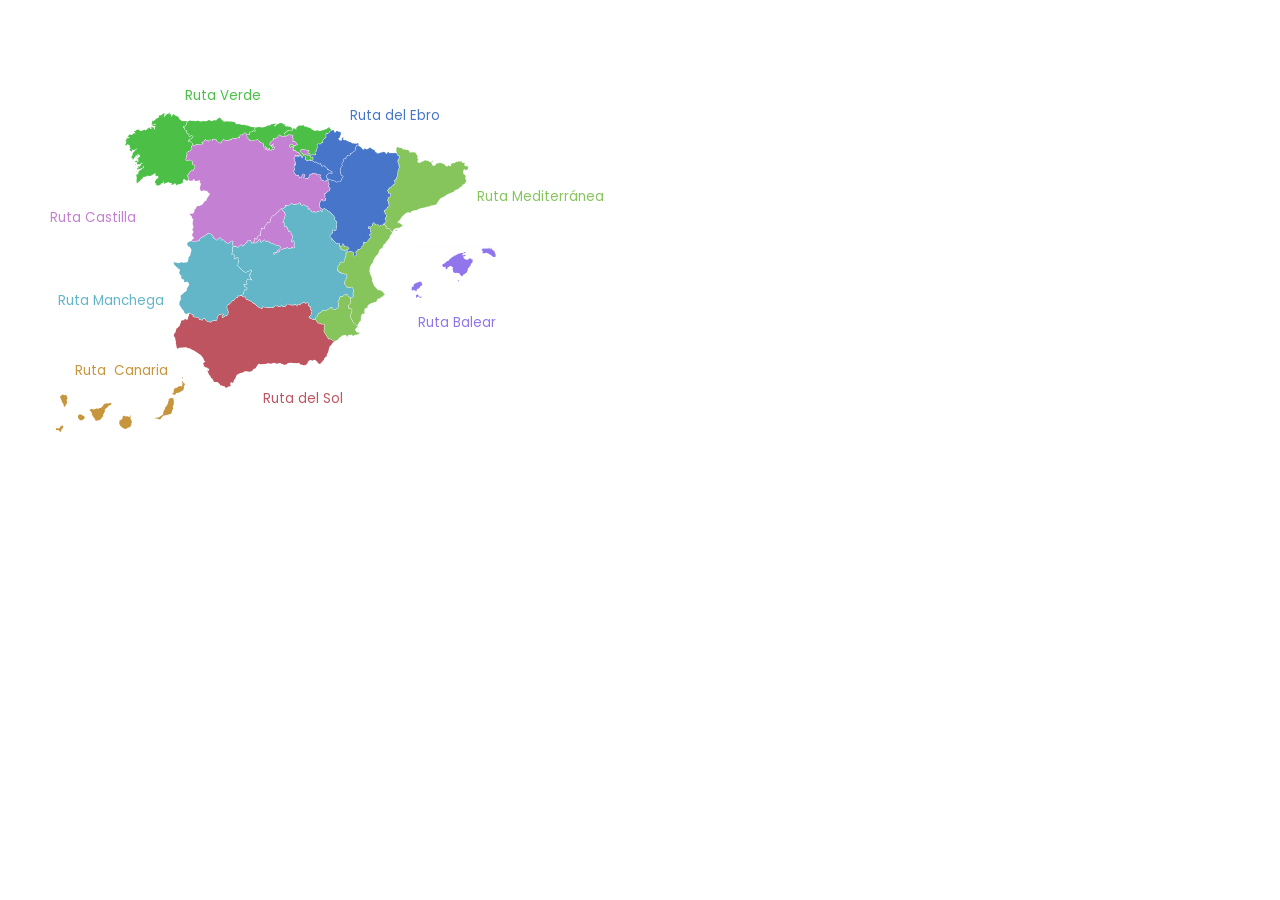
<file: spain-svg-map/index.html>
<head>
    <link rel="stylesheet" href="../global.css" />
    <link rel="preconnect" href="https://fonts.googleapis.com">
    <link rel="preconnect" href="https://fonts.gstatic.com" crossorigin>
    <link href="https://fonts.googleapis.com/css2?family=Poppins&display=swap" rel="stylesheet">
    <style>
        * {
            font-family: 'Poppins', sans-serif !important;
            text-align: center;
        }

        #mapa {
            text-align: center;
        }

        label {
            position: absolute;
        }

        g {
            transition: .3s;
        }
        g:not(text):hover {
            /* width: 100%; max-width: 100%; */
            transform: scale(1.04) translate(-1.8%, -1.6%);
            transition: .3s;
        }
        #g1476:hover {
            transform: scale(1.04) translate(-2.5%, -1.6%);
            transition: .3s;
        }
        #g1509:hover {
            transform: scale(1.04) translate(-1.4%, -2.5%);
            transition: .3s;
        }
        text {
            pointer-events: none;
        }
    </style>

</head>


<body>
    <div id="mapa">
        <!-- <label style="top: 310px; left: 465px">Ruta Balear</label>
        <label style="top: 385px; left: 312px">Ruta del Sol</label>
        <label style="top: 358px; left: 120px">Ruta Canaria</label>
        <label style="top: 206px; left: 110px">Ruta Castilla</label>
        <label style="top: 288px; left: 90px">Ruta Manchega</label>
        <label style="top: 85; left: 240px">Ruta Verde</label>
        <label style="top: 100px; left: 403px">Ruta del Ebro</label>
        <label style="top: 186px; left: 527px">Ruta Mediterránea</label> -->
      



        <?xml version="1.0" encoding="UTF-8" standalone="no"?>
        <!-- Created for MapSVG plugin: http://mapsvg.com -->
        
        <svg
           style="height: 100vh;width: 100vw"
           mapsvg:geoViewBox="-18.161674 43.794381 4.332045 27.636889"
           version="1.1"
           id="svg49"
           sodipodi:docname="spain_bien.svg"
           inkscape:version="1.1.2 (b8e25be833, 2022-02-05)"
           xmlns:inkscape="http://www.inkscape.org/namespaces/inkscape"
           xmlns:sodipodi="http://sodipodi.sourceforge.net/DTD/sodipodi-0.dtd"
           xmlns="http://www.w3.org/2000/svg"
           xmlns:svg="http://www.w3.org/2000/svg"
           xmlns:mapsvg="http://mapsvg.com">
          <defs
             id="defs53">
            <rect
               x="432.42422"
               y="5.9089024"
               width="78.964423"
               height="46.196873"
               id="rect15933" />
          </defs>
          <sodipodi:namedview
             id="namedview51"
             pagecolor="#505050"
             bordercolor="#eeeeee"
             borderopacity="1"
             inkscape:pageshadow="0"
             inkscape:pageopacity="0"
             inkscape:pagecheckerboard="0"
             showgrid="false"
             inkscape:zoom="21.061576"
             inkscape:cx="253.94586"
             inkscape:cy="231.17928"
             inkscape:window-width="1920"
             inkscape:window-height="1027"
             inkscape:window-x="-1928"
             inkscape:window-y="-58"
             inkscape:window-maximized="1"
             inkscape:current-layer="svg49" />
          <g
             id="g1476">
            <rect
               style="fill:#ffffff;fill-opacity:0.989101;stroke:#fefefe;stroke-width:0.841407;stroke-linejoin:bevel;paint-order:stroke fill markers"
               id="rect2484"
               width="84.761002"
               height="50.392559"
               x="411.50351"
               y="247.4064" />
            <path
               d="m 417.61578,294.39055 0.48,0.79 0.43,-0.1 0.16,0.89 1.03,0.86 0.37,0.17 1.06,-0.66 0.44,0.8 -0.32,0.6 -1.33,-0.05 -1.01,-0.86 -1.07,-0.25 -1.72,1.53 -0.13,-2.72 0.44,-0.55 0.25,0.24 0.58,-0.31 0.18,-1.22 z m -0.46,-1.72 0.28,0.77 -0.42,-0.35 z m 3.08,-11.16 0.6,0.83 1.27,0.1 -0.17,0.27 0.32,0.13 -0.5,0.14 -0.09,0.44 0.9,1.23 -0.99,0.43 -0.11,0.9 -1.27,0.21 -0.09,0.96 -0.3,0.1 0.24,0.27 -0.5,-0.06 -0.91,1.18 -0.54,-0.16 -0.01,0.49 -0.46,-0.45 -0.04,0.46 -0.48,-0.02 -0.45,0.94 0.08,1.56 -0.59,-0.37 -0.37,0.41 -0.73,-1.38 -0.66,0.5 -0.05,-0.36 -0.54,0.16 v -0.47 l -0.72,-0.13 -0.65,0.81 -0.65,-0.54 -0.3,-1.09 0.62,-1.29 -0.57,-0.67 0.38,-0.56 0.43,0.29 1.67,-0.22 -0.6,-0.7 0.38,-0.58 -0.13,-0.78 1.31,-0.76 0.47,-0.72 0.46,0.4 0.35,-0.6 0.78,0.06 0.2,-0.5 0.43,0.39 1.27,-1.02 0.29,0.41 0.27,-0.53 z m 38.59,-1.63 0.61,0.21 -0.53,0.38 0.03,0.72 -1,-0.02 -0.12,-1.2 0.4,0.64 -0.06,-0.41 0.56,0.21 z m -16.95,-14.83 -0.75,0.53 0.94,-0.93 z m 23.98,-13.11 -0.27,0.55 -1.29,0.73 -0.64,-0.13 -0.56,0.99 -0.51,-0.43 -0.33,0.37 0.09,0.83 0.58,0.66 2.68,-1.11 -0.4,0.31 0.21,0.72 -0.5,0.72 -1.5,0.21 -0.02,1.07 0.52,0.93 0.76,0.7 2.3,0.98 2.05,-1.08 0.52,-1.04 2.34,1.57 0.72,-0.06 -0.17,0.87 0.71,0.26 -0.63,0.35 -0.02,1.72 -0.39,-0.02 -0.13,0.77 -0.79,-0.08 -0.38,0.53 -0.22,1.12 0.49,0.37 -0.69,0.14 -0.29,0.85 -0.98,0.45 0.22,0.14 -1.44,1.7 -0.35,2.52 -0.34,-0.35 0.17,0.33 -0.84,1.63 h -0.31 l 0.2,0.2 -1.24,0.41 -0.45,0.87 -0.67,-0.12 -2.03,2.14 -0.61,0.12 -1,-1.55 -0.75,-0.21 0.09,-0.78 -0.84,-0.85 -0.78,-0.06 -0.44,0.44 -0.81,-0.48 -1.3,-0.07 -0.18,0.39 -0.6,-0.38 -0.53,0.15 -1.26,-1.55 0.14,-1.23 -0.68,-1.21 0.72,-1.22 -2.14,-1.79 -0.97,0.05 0.25,-0.22 -0.29,-0.04 -0.25,0.65 0.45,-0.15 -0.21,0.3 -0.71,-0.23 -0.43,0.73 -1.39,0.25 0.21,0.44 -0.37,0.22 -0.29,1.67 -0.88,-0.52 -0.39,0.23 0.08,-0.88 -0.62,-0.5 0.64,-0.42 -0.75,-0.67 -0.89,0.49 0.09,-0.5 h -0.46 l -0.49,0.59 0.01,-0.47 -0.69,0.06 0.73,-0.51 -0.48,0.08 -0.7,-0.72 0.27,-1.42 2.88,-1.68 1.82,-1.75 0.74,0.04 0.84,-0.58 0.91,-1.4 1.18,-0.58 0.16,-0.69 0.34,-0.23 0.32,0.3 0.17,-0.7 2.06,-1.02 0.08,-0.55 1.83,-0.19 0.24,-0.48 2.22,-1.02 0.4,-0.59 0.89,0.41 1.63,-1.02 -0.11,0.27 0.62,-0.1 -0.03,0.46 0.89,-0.55 0.72,0.13 1.24,-0.98 0.41,-0.04 -0.18,0.34 z m 26.01,3.89 -3.59,-2.36 -2.06,-0.79 -1.63,0.56 -2.06,0.02 0.27,-2.8 -0.96,0.11 -0.19,-0.77 0.85,-1.1 1.21,-0.23 0.85,-0.06 0.63,0.49 0.33,-0.6 1.22,0.42 1.44,-0.51 0.58,0.48 0.96,-0.59 -0.2,-0.72 0.47,0.11 -0.17,0.93 0.3,0.53 0.81,-0.66 -0.17,1.31 0.37,-0.3 -0.1,-1.13 0.97,0.22 -0.32,0.92 0.57,0.44 0.36,-0.36 0.28,1.38 0.05,-0.7 0.34,0.57 h 1.36 l -0.39,0.14 0.31,0.38 -0.32,0.63 0.4,0.17 -0.12,0.46 0.41,-0.17 0.14,1.37 0.61,0.49 0.06,0.64 0.46,0.14 -0.46,0.22 -0.39,-0.73 -1.05,-0.18 1.06,0.52 0.3,0.57 -0.1,1.17 -0.85,0.82 -1.75,-0.56 z"
               title="Balearic Islands"
               id="ES-IBb"
               style="fill:#9075ed;fill-opacity:1" />
            <text
               xml:space="preserve"
               style="font-style:normal;font-weight:normal;font-size:13.3333px;line-height:1.25;font-family:sans-serif;fill:#9075ed;fill-opacity:1;stroke:none"
               x="417.61133"
               y="326.84485"
               id="text18975-3-1-4"><tspan
                 sodipodi:role="line"
                 id="tspan18973-1-3-9"
                 x="417.61133"
                 y="326.84485"
                 style="font-style:normal;font-variant:normal;font-weight:normal;font-stretch:normal;font-size:13.3333px;font-family:'Nexa Bold';-inkscape-font-specification:'Nexa Bold, ';fill:#9075ed;fill-opacity:1">Ruta Balear</tspan><tspan
                 sodipodi:role="line"
                 x="417.61133"
                 y="344.00922"
                 style="font-style:normal;font-variant:normal;font-weight:normal;font-stretch:normal;font-size:13.3333px;font-family:'Nexa Bold';-inkscape-font-specification:'Nexa Bold, ';fill:#9075ed;fill-opacity:1"
                 id="tspan36494" /></text>
          </g>
          <g
             id="g1509">
            <rect
               style="fill:#ffffff;fill-opacity:0.98910081;stroke:#fefefe;stroke-linejoin:bevel;paint-order:stroke fill markers"
               id="rect1473"
               width="131.42416"
               height="58.115322"
               x="55.076603"
               y="376.04022"
               ry="0" />
            <path
               d="m 62.286174,425.52922 0.61,0.25 0.53,1.12 -0.85,1.06 -0.34,1.18 -0.81,0.38 -0.57,2.44 -0.86,-0.31 -1.11,-1.31 -2.58,-0.33 -0.41,-0.35 0.16,-1.25 0.54,-0.45 1.46,0.52 1.2,-0.28 1.3,-1.17 -0.12,-0.67 z m 68.189996,-10.15 0.5,0.46 -0.17,1.01 v -0.83 l -0.28,0.94 v -0.53 l -0.32,0.23 0.5,1.22 -0.24,1.23 1.26,1.53 0.16,0.56 -0.45,0.74 0.69,1 -0.71,0.26 -0.25,1.09 0.24,0.99 -0.8,0.37 -0.36,1.24 -3.34,1.19 -0.56,0.92 -0.78,0.08 -1.62,-0.69 -0.4,0.23 -3.06,-2.6 -1.26,-2.32 0.27,-3.19 0.99,-0.23 1.79,-1.49 0.64,-2.48 -0.33,-0.48 0.71,-0.13 0.43,0.36 0.8,-0.42 0.99,0.85 2.03,-0.33 1.64,0.88 0.79,-0.35 -0.12,-0.87 z m -50.459996,-1.06 0.38,-0.08 0.45,0.53 1.31,0.02 0.33,0.62 1.75,0.84 0.42,0.74 0.06,1.11 -1.86,1.76 -0.82,0.34 -1.94,-0.06 -1.34,-1.03 -0.04,-0.54 -0.75,-0.68 0.1,-1.66 0.65,-1.39 z m 13.91,-4.94 0.97,-0.02 1.43,-0.79 1.92,0.24 1.43,-0.78 1.089996,-0.02 2.2,-2.07 0.52,-1.21 0.76,-0.61 1.27,-0.28 0.36,-0.69 2.72,0.4 1.77,-0.7 0.7,0.22 0.34,0.67 -0.15,0.85 -2.99,1.39 -0.46,0.97 -2.95,2.32 v 2.24 l -1.75,3.15 -0.04,1.71 -3.269996,3.78 -1.33,-0.13 -1.31,0.78 -1.56,-0.02 -0.27,-1.3 -0.72,-0.29 0.02,-0.91 -1.15,-1.06 -1.58,-2.66 -0.11,-1.77 -1.52,-2.08 -0.76,-0.29 0.2,-0.6 2.3,-0.98 0.66,0.5 z m 78.069996,-11.75 1.55,1.36 0.38,3.71 -0.57,2.73 -0.66,0.72 0.41,2.69 -1.16,2.14 -0.04,1.12 -0.55,1.08 -0.74,0.7 -1.15,0.03 -0.69,0.64 -5.63,1.31 -3.08,3.71 -3.91,-1.02 -0.9,0.36 0.45,-1.38 0.27,0.31 1.1,-0.02 2,-0.53 3.93,-2.88 0.57,-3.52 1.12,-1.29 0.42,-2.17 1.44,-1.43 1.6,-3.26 -0.12,-0.75 0.82,-1.85 -0.22,-1.22 z m 2.27,-0.29 -0.1,0.77 -0.43,0.06 -0.19,-0.47 z m -111.579996,-2.79 1.43,0.75 1.33,-0.4 0.86,0.16 0.74,2.1 0.72,0.92 -1.26,2.04 0.56,1.61 -0.26,1.65 -2.22,3.63 -0.74,-0.63 -0.33,-2.07 -1.24,-1.73 -1.49,-4.01 -0.72,-0.97 0.05,-0.83 1.04,-1.33 z m 120.939996,-11.46 1.14,0.57 0.1,0.75 -0.23,0.93 -0.98,0.82 0.45,1.25 -0.5,0.99 0.03,1.16 -0.57,0.79 -1.39,0.73 -0.29,0.53 -1.34,0.11 -1.25,0.92 -2.52,0.38 -1.4,2.11 -0.38,-0.62 -1.95,0.11 -0.24,-0.97 1.42,-1.31 -0.11,-1.88 0.5,-1.37 1.65,-1.38 1.27,-0.04 1.54,-1.34 0.49,0.23 0.86,-0.62 1.47,0.53 0.62,-0.72 0.77,-2.4 0.7,-0.61 z m -1.14,-1.97 0.95,0.83 -0.87,1.21 -1.07,0.17 z m 0.08,-3.89 0.47,0.41 -0.52,0.56 -0.61,0.01 0.17,-0.84 z"
               title="Canary Islands"
               id="ES-CNn"
               style="fill:#c7953b;fill-opacity:1" />
            <text
               xml:space="preserve"
               style="font-style:normal;font-weight:normal;font-size:13.3333px;line-height:1.25;font-family:sans-serif;fill:#c7953b;fill-opacity:1;stroke:none"
               x="75.394409"
               y="374.88083"
               id="text18975-3-1-4-5-2-6"><tspan
                 sodipodi:role="line"
                 id="tspan18973-1-3-9-0-7-0"
                 x="75.394409"
                 y="374.88083"
                 style="font-style:normal;font-variant:normal;font-weight:normal;font-stretch:normal;font-size:13.3333px;font-family:'Nexa Bold';-inkscape-font-specification:'Nexa Bold, ';fill:#c7953b;fill-opacity:1">Ruta  Canaria</tspan><tspan
                 sodipodi:role="line"
                 x="75.394409"
                 y="392.0452"
                 style="font-style:normal;font-variant:normal;font-weight:normal;font-stretch:normal;font-size:13.3333px;font-family:'Nexa Bold';-inkscape-font-specification:'Nexa Bold, ';fill:#c7953b;fill-opacity:1"
                 id="tspan36494-4-3-2" /></text>
          </g>
          <g
             id="g1484">
            <text
               xml:space="preserve"
               style="font-style:normal;font-weight:normal;font-size:13.3333px;line-height:1.25;font-family:sans-serif;fill:#86c45c;fill-opacity:1;stroke:none"
               x="476.83966"
               y="201.17857"
               id="text18975-3-1"><tspan
                 sodipodi:role="line"
                 id="tspan18973-1-3"
                 x="476.83966"
                 y="201.17857"
                 style="font-style:normal;font-variant:normal;font-weight:normal;font-stretch:normal;font-size:13.3333px;font-family:'Nexa Bold';-inkscape-font-specification:'Nexa Bold, ';fill:#86c45c;fill-opacity:1">Ruta Mediterránea</tspan></text>
            <path
               d="m 432.93578,162.12055 -1.52,-0.24 0.88,-1.3 0.14,1.03 z m 30.49,11.57 0.41,0.75 1.01,0.15 -0.2,0.22 1.17,1.34 -0.41,0.86 0.01,1.42 -0.27,-0.04 0.63,1.24 0.57,0.15 0.08,0.71 -0.42,0.29 -0.22,1.48 -0.71,0.5 -0.14,0.72 -0.7,0.21 -0.53,0.75 -0.81,-0.12 -1.58,2.42 -1.84,0.79 -1.14,1.52 -3.22,1 -0.71,0.54 -0.38,0.93 -6.63,2.85 -4.04,2.67 -2.96,1.25 -2.04,2.68 -0.76,1.86 0.38,-1.6 -0.55,1.21 -0.44,0.05 -0.04,0.28 0.46,-0.14 -0.72,1.27 -0.84,0.67 -2.53,0.8 -2.38,0.12 -1.69,0.9 -1.43,0.02 -1.97,0.63 -0.38,0.47 0.17,-0.36 -6.1,1.33 -3.12,1.69 -2.64,0.18 -1.45,0.92 -0.25,0.08 0.22,-0.37 -0.97,0.36 -1,1.61 -1.22,-0.72 -2.08,0.37 -1.76,0.85 -3.41,3.38 -1.89,2.89 -1.09,0.72 -0.28,0.83 -1.11,0.68 0.83,1.27 1.4,0.05 -1.08,-0.81 0.76,-0.04 1.7,2.1 1.79,0.45 -1.37,1.46 -2.43,1.28 -2.24,2.87 -1.35,0.21 -0.71,-0.85 0.45,0.25 -0.04,-0.57 1.08,0.72 0.33,-0.23 -0.51,-0.34 1.76,-0.27 0.86,-1.55 -1.4,-0.2 -0.84,0.54 -1.68,0.16 0.09,0.41 -0.32,-0.21 -1.48,1.74 -0.67,1.6 v 0 l -2.06,-0.88 0.13,-1.09 -1.12,-0.87 -1.7,-0.21 -1.59,-0.74 -0.41,-0.56 0.55,-1.63 v 0 l -0.2,-0.08 v 0 l -0.08,-0.09 v 0 l -0.27,-0.27 v 0 l -0.63,0.08 v 0 h -0.15 v 0 l -0.31,-1.13 -0.77,0.3 -0.75,-0.35 v 0 l -0.25,-0.58 0.39,0.31 0.05,-0.48 1.42,-0.43 0.15,-0.7 1.19,-1.21 -1.04,-2.23 0.39,-1.08 v 0 l -0.03,-0.2 v 0 l 1.09,-1.82 -0.33,-0.22 v 0 l 0.04,-0.27 v 0 l -0.6,-1.21 0.5,-0.19 -0.89,-0.72 -0.38,0.2 0.01,-0.45 -0.37,0.19 0.33,-0.47 -0.3,-0.96 -0.51,-0.1 v -1.43 l 0.34,-0.4 0.9,0.26 0.17,-0.7 1.12,-0.27 0.72,-2.37 1.14,-0.06 0.06,-0.47 0.39,0.05 0.21,-1.51 -0.59,-0.94 0.11,-0.52 -0.57,-0.43 0.7,-0.9 -1.45,-1.5 0.95,-2.01 -0.34,-1.2 1.5,-0.22 1.36,-1.88 -0.53,-2.15 -0.72,0.33 -1.42,-0.24 0.21,-1.16 -0.87,-1.05 0.04,-0.68 1.58,-2.21 0.3,0.3 0.09,-0.93 1.87,-0.25 0.42,-1.28 0.83,-0.77 0.82,0.03 0.33,-1.15 0.66,0.03 0.02,-0.42 0.72,-0.31 -0.39,-0.52 0.09,-1.14 0.31,-0.07 -1.21,-0.66 0.67,-1.05 0.49,0.2 0.35,-0.99 0.54,-0.18 0.13,0.39 0.33,-0.62 v -1.51 l 0.38,-0.24 0.87,-2.59 -0.24,-1.22 0.57,-0.48 -0.46,-0.32 0.12,-0.6 1.68,-4.89 -0.64,-0.55 0.81,-0.55 -1.28,-0.52 0.62,-0.69 -1.48,-3.7 0.29,-0.32 0.34,0.26 0.69,-0.66 -0.53,-0.28 0.04,-0.53 0.36,-0.45 0.43,0.19 -0.26,-0.38 0.7,-2.45 -1.68,-0.42 -0.27,-1.34 -0.61,-0.82 v 0 l -0.21,-0.14 v 0 l -0.11,-0.25 v 0 h 0.39 l 0.17,-0.64 -0.51,-1.51 -0.57,-0.2 0.67,-0.75 -0.59,-0.28 0.69,-0.81 -0.32,-1.23 1.36,-0.86 1.84,0.92 0.71,-0.13 1.44,0.47 1.91,1.38 0.93,-0.61 0.64,0.71 1.69,0.21 0.9,-0.28 1.35,1.25 0.13,0.97 0.97,0.73 1.67,-0.71 0.62,0.47 2.8,-0.16 -0.15,0.59 0.99,0.51 0.02,0.75 0.69,0.52 0.16,1.09 0.66,0.81 -0.44,0.77 0.47,0.57 -0.81,1.1 0.98,-0.13 0.49,1.08 -1.32,1 0.59,0.31 0.2,1.39 2.78,0.19 0.32,-0.9 0.48,0.3 0.52,-0.67 1.6,0.01 0.38,-1.36 0.89,0.5 0.58,-0.42 1.06,0.54 1.06,-0.15 0.97,0.33 1.14,1.21 1.46,-0.14 0.12,0.84 0.49,0.29 0.19,1.47 1.44,1.25 1.88,-0.52 0.21,-0.56 0.64,-0.24 0.23,-0.95 0.83,-0.5 1.25,0.29 1.51,-0.82 1,0.57 0.63,-0.13 0.97,0.77 2.19,0.43 0.04,0.65 1.29,1.3 1.61,0.25 0.35,-0.74 0.62,-0.17 2.59,0.65 0.07,-0.68 -0.6,-1.05 0.49,0.02 0.07,-0.61 1.19,-0.61 1.06,-0.19 0.62,0.5 1.33,-1 0.34,-0.72 0.54,0.17 0.34,-0.48 1.24,0.4 0.8,-0.95 0.54,0.61 1.98,-0.29 1.26,1.76 0.93,-0.44 1.48,0.1 -0.44,0.25 0.27,0.41 -0.48,0.88 0.37,0.12 -0.31,0.33 0.21,0.73 0.65,0.32 0.2,0.59 0.92,-0.57 0.63,0.77 0.45,-0.37 0.53,0.54 0.98,0.21 -0.96,0.58 0.34,0.69 -0.61,-0.07 0.29,0.76 -0.24,0.45 -0.69,0.01 0.26,0.56 -0.96,-0.49 -0.26,0.71 -1.04,-0.52 -0.29,-0.69 -0.89,0.61 -0.62,1.56 z"
               title="Catalonia"
               id="ES-CT"
               style="fill:#86c45c;fill-opacity:1;stroke:#fefefe;stroke-width:1;stroke-linecap:butt;stroke-linejoin:bevel;stroke-miterlimit:4;stroke-dasharray:none;stroke-opacity:1;paint-order:stroke fill markers" />
            <path
               d="m 358.41578,329.02055 -0.2,1.18 0.57,2.05 -0.7,-1.93 z m -0.23,-1.07 -0.06,0.6 0.52,0.46 -0.54,-0.41 -0.21,-0.6 z m -43.44,-8.56 0.27,-1.41 1.71,-1.42 1.48,-3.29 2.68,-1.17 0.95,-1.34 v 0 l 0.36,-0.66 v 0 l 0.5,-0.37 1.77,0.85 1.99,-0.56 3.4,-2.02 -0.3,-0.46 0.67,0.14 0.03,-0.46 0.69,-0.06 0.72,0.6 0.45,-0.38 0.51,0.5 -0.26,0.53 v 0 l 0.01,0.14 v 0 l 0.62,1 2.16,0.02 3.02,-2.26 -0.05,-3.72 -0.47,-1.81 0.27,-0.94 0.95,-0.67 0.11,-2.33 1.71,-1.69 0.51,-0.18 0.65,0.92 2.54,-2.08 v 0 l 0.33,-0.16 v 0 l 1.37,-0.43 1.82,0.56 0.1,0.95 2.44,1.91 v 0 l 0.69,2.85 -0.65,1.75 0.32,0.92 -2.15,2.03 0.4,0.21 -0.19,2.93 2.9,0.33 0.6,1.52 -0.6,2.85 -1.34,2.2 0.17,1.55 3.19,6.07 1.97,2.09 1.3,0.66 0.57,-0.08 v 0 l 0.38,1.95 -0.98,-0.97 -0.53,1.41 -1.11,0.96 -0.44,0.98 1.66,2.2 1.7,0.91 0.59,-0.79 0.42,0.7 0.4,-0.04 -0.9,1.09 -1.66,0.4 -1.02,0.69 -0.68,-0.34 -0.87,0.23 -1.15,0.84 -1.17,-0.23 -0.12,-0.27 0.57,-0.08 -0.8,-0.19 -0.26,-0.42 0.26,-0.32 -0.52,-0.11 0.14,0.68 -0.55,-0.14 -0.41,0.44 -1.37,-0.38 -0.99,0.54 -0.46,0.57 0.44,0.61 -1.51,-0.24 -0.15,-0.63 -0.88,-0.65 -1.14,-0.09 -0.31,0.65 -1.91,-0.17 -2.02,1.9 -1.6,0.7 -0.74,2.19 -0.89,-0.29 -1.16,0.92 -0.92,0.15 -0.87,0.88 v 0 l -2.96,-2.32 -2.05,-0.37 0.04,0.62 -0.98,-0.72 -4.08,-6.6 v 0 l -0.18,-0.19 v 0 l -0.3,-1.64 0.47,-0.92 -0.37,-1.65 0.37,-2.29 0.57,-0.79 -0.2,-0.26 v 0 l -0.17,0.01 v 0 l -0.49,-0.21 -0.44,0.39 -1.11,-0.51 -0.6,0.35 -1.07,-0.94 -1.31,0.41 -2.19,-1.7 -1.25,-2.23 z"
               title="Murcia"
               id="ES-MC"
               style="fill:#86c45c;fill-opacity:1;stroke:#fefefe;stroke-width:1;stroke-linecap:butt;stroke-linejoin:bevel;stroke-miterlimit:4;stroke-dasharray:none;stroke-opacity:1;paint-order:stroke fill markers" />
            <path
               d="m 338.94578,245.47055 1.28,0.18 v 0 l 0.31,0.18 v 0 l 0.48,-0.2 0.62,0.3 v 0 l 0.49,-0.43 v 0 l 0.45,-0.2 -0.01,-1.78 0.54,-0.46 0.03,0.32 v 0 l 0.17,0.43 v 0 l 0.43,1.05 0.81,0.5 0.01,1.02 2.64,0.13 1.92,1.54 0.17,0.69 -0.33,0.47 -2.22,0.91 v 0 l -2.25,0.57 -0.72,-0.23 v 0 l -0.05,-0.1 v 0 l -2.66,-0.34 -1.22,-2.72 0.28,-0.27 -1.19,-0.86 z m 8.42,6.1 0.48,0.33 0.21,-0.37 0.65,0.15 0.55,-0.39 2.27,-0.07 1.51,0.85 0.32,-0.28 0.44,0.89 -0.24,0.76 0.34,0.98 -0.3,0.63 1.15,0.87 2.03,-1.2 -1.13,-1.51 0.06,-1.88 1.46,-0.59 0.73,-1.85 1.96,0.07 1.37,-1.06 0.44,0.13 -0.36,-1.16 0.5,-0.82 0.83,-0.39 0.96,-4.06 1.38,0.84 1.81,-0.55 1.18,-0.71 -0.47,-1.08 0.3,-0.41 0.63,0.03 0.74,-1.24 1.58,-0.91 -0.15,-0.79 -1.63,-1.96 0.35,-0.54 1.68,-0.67 -0.12,-0.81 -0.65,-0.56 0.19,-3.41 -0.83,0.25 -1.24,-0.38 -0.26,-1.87 1.33,-0.5 0.61,0.69 1.93,-1.09 0.16,-1.77 0.93,-1.54 1.41,-0.05 0.03,0.62 0.97,0.86 1.23,0.58 1.09,-0.09 v 0 l 0.54,-0.03 v 0 l 0.54,0.18 v 0 l 0.01,0.11 v 0 l 0.32,1 v 0 l 0.32,0.12 v 0 l 1.84,-1.27 1.06,0.28 0.62,-0.52 v 0 l 0.75,0.35 0.77,-0.3 0.31,1.13 v 0 h 0.15 v 0 l 0.63,-0.08 v 0 l 0.27,0.27 v 0 l 0.08,0.09 v 0 l 0.2,0.08 v 0 l -0.55,1.63 0.41,0.56 1.59,0.74 1.7,0.21 1.12,0.87 -0.13,1.09 2.06,0.88 v 0 l -1.01,2.29 -0.05,-0.27 -1.54,2.36 -0.25,1.52 -2.25,2.9 -1.06,0.81 -0.57,1.58 -1.97,1.26 -1.32,3.3 -2.65,1.74 -1.49,4.14 -1.61,1.95 -0.49,0.04 -2.66,4.4 -0.82,2.81 -1.4,1.57 -1.56,3.42 0.05,2.14 -0.38,-0.29 0.34,0.58 -0.45,0.21 0.84,3.67 2.43,5.08 -0.62,0.43 0.06,1.09 2.1,5.19 3.77,4.14 3.96,0.88 -0.43,0.14 0.19,0.3 0.14,-0.29 v 0.39 l 2.08,1.05 -0.4,0.39 0.22,0.68 0.52,0.48 0.38,-0.15 0.27,0.97 -1.4,0.55 -0.89,1.38 -0.56,-0.21 -0.85,0.48 -0.67,0.94 0.25,0.5 -0.93,-0.36 -0.53,0.56 -0.88,-0.17 -0.72,0.43 -0.94,1.38 0.35,0.56 -1.27,1.33 -1.47,-0.39 -0.59,0.68 -3.1,0.98 -2.41,1.58 -0.78,1.34 0.01,1.79 -1.16,-0.34 -1.19,1.24 0.26,-0.58 -0.61,0.29 -0.42,1.8 0.29,2.69 -0.4,0.48 -1.91,0.04 -0.59,0.6 -0.75,2.46 -0.12,3.4 -0.55,0.89 -0.89,0.3 -0.59,1.91 -0.84,0.47 -0.31,1.72 v 0 l -0.57,0.08 -1.3,-0.66 -1.97,-2.09 -3.19,-6.07 -0.17,-1.55 1.34,-2.2 0.6,-2.85 -0.6,-1.52 -2.9,-0.33 0.19,-2.93 -0.4,-0.21 2.15,-2.03 -0.32,-0.92 0.65,-1.75 -0.69,-2.85 v 0 l 1.74,-0.03 1.29,-1.37 -1.25,-2.65 0.9,-0.42 0.14,-1.36 -0.35,-1.11 0.32,-1.3 -0.66,-0.59 -0.3,-1.19 -1.12,-0.2 -0.88,0.54 -3.01,0.19 -2.23,-3.34 -1.01,-0.75 0.21,-2.11 2,-3.62 0.52,-3.35 -1.24,-0.68 -0.32,0.33 -0.91,-0.35 v 0 l -0.16,-0.08 v 0 l -0.57,-0.07 v 0 h -0.16 v 0 l -0.94,-0.35 v 0 l -0.18,-0.05 v 0 l -0.23,0.29 -0.84,-0.77 -0.47,0.04 v -0.44 l -0.67,-0.05 0.29,-0.31 -0.69,-0.16 -0.05,0.65 -0.06,-0.33 v 0 l -0.06,-0.16 v 0 l -0.67,0.49 v 0 l 0.12,-0.06 v 0 l 0.05,-0.48 -0.5,-0.18 0.39,-0.01 -0.19,-0.61 v 0 l -0.07,0.06 v 0 l -0.38,0.21 0.26,-0.32 h -0.61 l 0.18,-0.65 h -0.6 v 0 l 0.2,-0.24 v 0 l -0.63,-0.09 -0.23,-0.81 0.41,-0.15 0.27,-0.7 -0.24,-0.63 0.35,-0.16 -0.1,-1.64 -0.48,-0.09 1.57,-0.95 1.59,-3.14 0.93,-0.79 0.78,0.29 v 0 l 0.73,0.35 v 0 l 0.96,-0.29 0.44,-0.68 -0.35,-1.4 1.6,-2.42 0.46,-3.35 v 0 l 0.09,-0.43 v 0 l -0.39,-0.7 0.18,-0.58 z"
               title="Valencia"
               id="ES-VC"
               style="fill:#86c45c;fill-opacity:1;stroke:#fefefe;stroke-width:1;stroke-linecap:butt;stroke-linejoin:bevel;stroke-miterlimit:4;stroke-dasharray:none;stroke-opacity:1;paint-order:stroke fill markers" />
          </g>
          <g
             id="g1466">
            <text
               xml:space="preserve"
               style="font-style:normal;font-weight:normal;font-size:13.3333px;line-height:1.25;font-family:sans-serif;fill:#be5460;fill-opacity:1;stroke:none"
               x="262.95023"
               y="403.15561"
               id="text18975-3-1-4-5"><tspan
                 sodipodi:role="line"
                 id="tspan18973-1-3-9-0"
                 x="262.95023"
                 y="403.15561"
                 style="font-style:normal;font-variant:normal;font-weight:normal;font-stretch:normal;font-size:13.3333px;font-family:'Nexa Bold';-inkscape-font-specification:'Nexa Bold, ';fill:#be5460;fill-opacity:1">Ruta del Sol</tspan><tspan
                 sodipodi:role="line"
                 x="262.95023"
                 y="420.31998"
                 style="font-style:normal;font-variant:normal;font-weight:normal;font-stretch:normal;font-size:13.3333px;font-family:'Nexa Bold';-inkscape-font-specification:'Nexa Bold, ';fill:#be5460;fill-opacity:1"
                 id="tspan36494-4" /></text>
            <path
               d="m 322.36578,361.32055 -0.01,0.64 -1.23,0.51 -0.44,1.01 -1.72,0.46 -2.19,-2.7 -1.48,-1.17 -1.33,-0.24 -1.63,1.04 -1.35,-0.9 0.35,0.36 -0.44,-0.32 -2.25,0.65 -1.68,3.23 -0.68,0.73 -1.44,0.57 -1.91,0.06 -1.17,-0.81 -0.95,0.35 -2.01,-1.94 -1.45,0.48 -7.49,-0.55 -2.3,0.53 -0.72,0.81 -1.5,0.69 -1.64,-0.11 -1.26,-0.95 0.11,0.23 -0.9,0.12 -1.26,-0.99 -1.5,-0.09 -0.55,0.58 -1.03,-0.11 -0.38,0.46 -0.55,-0.62 -0.48,0.27 -1.83,-0.84 -3.32,0.95 -3.05,-0.75 -0.99,0.82 -2.11,0.31 -3.96,0.11 -1.82,-0.38 -0.58,0.53 0.04,-0.39 -2.68,4.01 -0.6,0.61 -1.92,0.69 -0.9,1.82 -2.84,0.77 -2.97,-0.73 -1.61,0.02 -2.56,1.58 -2.04,0.29 -2.02,1.19 -0.61,-0.03 -1.15,1.33 -0.77,2.24 -1.85,2.64 -0.62,2.51 -0.7,-0.04 -0.58,-0.73 -1.08,0.11 -0.6,1.16 0.46,2.38 -0.92,0.69 -0.59,-0.13 -3.3,1.59 -0.99,-1.41 -1.16,-0.62 -0.99,0.21 -1.52,-0.93 -0.52,0.33 -1.72,-2.25 -1.54,-1.3 -3.24,0.08 -1.86,-3.46 -1.04,-0.39 -1.01,-2.36 -1,-0.91 -1.97,-4.35 -0.78,-0.16 1.04,-0.51 -0.32,0.33 0.35,0.1 0.06,-0.32 -0.12,0.42 0.52,1 0.13,-0.39 0.08,0.25 0.74,-1.3 0.23,-0.92 -0.25,-0.46 -1,0.05 -0.92,-1.27 -0.61,0.18 0.28,-0.18 -0.5,-0.23 0.09,0.48 -0.5,-0.53 -0.37,0.36 -0.99,-0.64 -1.33,-3.52 2.32,-1.85 -1.11,-0.65 -1.29,-3.12 -2.24,-2.67 -6.37,-4.23 -2.78,-1.28 -1.89,-1.49 0.6,0.96 2.21,1.81 -3.02,-2.61 -0.65,-0.08 0.39,0.42 -0.34,-0.02 -2.69,-1.23 -7.37,0.57 -0.99,0.79 -0.97,-0.38 -0.3,-1.66 -0.5,-0.67 0.32,-0.8 -0.56,-1.25 0.03,-2.71 -0.62,-0.66 0.5,-0.32 -0.66,-1.73 0.17,-0.59 -0.57,-0.38 -0.21,-0.84 -0.54,-0.06 -0.33,-1.05 0.42,-0.2 0.1,-1.55 1.36,-1.49 0.92,-3.74 0.75,-0.23 2.54,-2.58 0.53,-1.92 0.71,-1.01 -0.09,-1.9 1.55,-0.7 1.97,-0.01 0.11,-0.89 0.67,-0.48 1.1,0.84 1.47,-0.13 0.57,-2.79 0.94,-1.72 -0.38,-0.21 0.03,-0.51 0.92,-1.15 v 0 l 2.32,1.04 1.38,-0.04 -0.44,2.28 1.05,-0.02 0.03,0.43 0.63,0.27 0.72,-0.31 1.94,0.35 0.56,-0.27 0.69,0.73 v 0 l 0.43,0.52 v 0 l 0.12,1.33 0.66,-0.2 v 0 h 0.32 v 0 l 1.94,0.75 0.31,-0.21 -0.16,-0.61 0.73,-0.58 -0.25,-0.32 1.03,-0.1 1.24,0.32 0.28,1.15 0.74,0.63 v 0 l 0.13,0.05 v 0 l 0.62,0.63 1.4,0.25 0.37,0.41 1.03,-0.1 0.56,0.74 1.77,-1.51 1.78,-0.46 2.67,0.09 0.49,-1.78 0.71,-0.72 -0.57,-0.73 0.08,-0.58 1.24,-0.93 0.08,-0.79 0.71,-0.56 1.41,-0.1 0.49,-0.38 0.69,0.17 0.78,-0.56 1.13,0.53 0.04,0.73 -0.26,-0.36 -0.31,0.17 0.26,0.54 -1.24,0.79 0.19,1.39 0.77,0.23 1.93,-1.93 1.42,0.22 0.19,-0.64 1.03,-0.44 -0.15,-0.77 0.35,-0.66 v 0 l 0.1,-0.05 v 0 l 0.04,-2 -1.3,-2.28 0.44,-1.28 -0.74,-0.71 0.03,-0.55 1.01,-1.66 0.72,-0.46 h 0.96 l 0.13,-0.72 1.85,-1.25 v 0 l -0.11,-0.26 v 0 l 0.39,-0.67 0.47,0.26 -0.22,-0.5 0.62,-1.03 1.7,0.17 -0.09,-0.51 0.52,-0.64 0.97,-0.5 0.88,-1.1 0.25,0.26 0.15,-0.63 0.22,0.38 0.1,-0.35 0.33,0.27 -0.01,-0.53 0.47,-0.06 v 0 l 0.04,-0.08 v 0 l -0.46,-1.34 2.35,0.36 1.4,-0.77 v 0 l 0.99,0.43 0.21,0.78 1.57,0.43 1.88,-0.08 0.51,2.45 4.1,1.41 0.12,0.67 1.02,0.17 1.18,0.89 0.78,1.27 0.22,-0.28 0.52,0.18 0.2,0.5 0.48,-0.18 2.39,2.81 4.49,2 0.49,-0.13 -0.25,-1.13 0.37,-0.69 3.64,0.72 5.87,0.38 1.61,-0.2 0.67,-0.63 0.19,-0.79 0.67,-0.2 v 0 l 0.5,-0.16 v 0 l 1.14,0.39 0.27,-0.35 3.12,1.06 0.73,-0.38 0.16,-1.5 0.38,-0.07 0.85,0.31 0.21,1.12 1.64,0.38 1.2,-0.3 1.31,-1.18 -0.04,-0.68 v 0 l 0.11,-0.31 v 0 l 1.31,-0.42 v 0 l 0.15,0.07 v 0 l 1.21,0.74 3.8,0.64 1.93,-1.33 1.74,2.39 0.23,-1.48 0.75,-0.63 1.66,0.01 0.63,0.57 0.54,-0.8 0.63,-0.34 0.21,0.26 v -0.34 l 1.06,-0.51 0.11,-0.43 0.2,0.17 0.29,-0.77 2.58,1.27 1.79,-0.62 v 0 h 0.25 v 0 l 0.86,0.78 -0.11,2.64 2.44,0.62 -0.06,3.28 1.19,0.55 0.16,0.72 -0.5,1.68 0.2,1.08 -2.91,3.53 0.75,0.44 v 0 h 0.35 v 0 l 2.49,1.32 2.22,0.2 v 0 l 1.11,0.78 1.25,2.23 2.19,1.7 1.31,-0.41 1.07,0.94 0.6,-0.35 1.11,0.51 0.44,-0.39 0.49,0.21 v 0 l 0.17,-0.01 v 0 l 0.2,0.26 -0.57,0.79 -0.37,2.29 0.37,1.65 -0.47,0.92 0.3,1.64 v 0 l 0.18,0.19 v 0 l 4.08,6.6 0.98,0.72 -0.04,-0.62 2.05,0.37 2.96,2.32 v 0 l -1.34,0.7 -0.88,1.64 -2.49,2.7 -1.34,5.33 -1.4,2.71 0.13,1.37 -0.29,0.42 h -0.91 l -0.72,1.26 -0.63,0.13 -0.35,0.47 0.11,1.39 -1.07,0.51 z"
               title="Andalusia"
               id="ES-AN"
               style="fill:#be5460;fill-opacity:1;stroke:#fefefe;stroke-width:1;stroke-linecap:butt;stroke-linejoin:bevel;stroke-miterlimit:4;stroke-dasharray:none;stroke-opacity:1;paint-order:stroke fill markers" />
          </g>
          <g
             id="g1501">
            <text
               xml:space="preserve"
               style="font-style:normal;font-weight:normal;font-size:13.3333px;line-height:1.25;font-family:sans-serif;fill:#4bbf46;fill-opacity:1;stroke:none"
               x="184.73627"
               y="100.34039"
               id="text18975"><tspan
                 sodipodi:role="line"
                 id="tspan18973"
                 x="184.73627"
                 y="100.34039"
                 style="font-style:normal;font-variant:normal;font-weight:normal;font-stretch:normal;font-size:13.3333px;font-family:'Nexa Bold';-inkscape-font-specification:'Nexa Bold, ';fill:#4bbf46;fill-opacity:1">Ruta Verde</tspan></text>
            <path
               d="m 219.43578,117.39055 0.33,0.63 1.35,0.44 -0.23,0.53 0.59,0.36 0.3,0.88 2.14,0.43 -0.42,0.37 -0.22,-0.24 0.13,0.63 0.34,-0.27 -0.32,0.53 0.64,0.08 0.23,-0.33 0.47,0.29 0.77,-0.59 0.69,0.38 2.05,-0.18 0.61,0.31 2.39,-0.4 0.51,0.93 0.44,-0.34 2.11,0.16 2.16,2.3 2.5,-0.39 3,0.98 2.38,-0.15 1.41,0.72 0.96,-0.12 0.1,0.47 0.6,-0.22 3.18,1.18 2.08,0.46 2.9,0.05 v 0 l 0.03,0.49 -0.75,0.9 0.59,1.63 -0.14,1.27 -0.71,0.36 -0.12,-0.66 -1.44,-0.5 -0.71,1.2 -2.62,0.39 0.27,0.84 -0.48,1.74 -1.1,-0.19 -0.89,0.38 v 0 l -0.14,-0.07 v 0 l -0.61,0.08 v 0 l -0.83,-1.64 -1.15,-0.39 -1.44,0.97 -0.87,1.39 -0.67,-0.41 -1.46,0.13 -0.72,2.92 -1.04,-0.04 -0.21,-0.42 -1.61,0.79 v 0 l -0.08,0.18 v 0 l -3.14,0.36 -0.52,-0.58 -0.68,-0.02 -0.42,0.31 -0.19,1.37 -2.41,-0.2 -0.38,1.25 -3.85,-0.49 -1.51,-0.86 -1.02,0.57 -1.07,2.06 0.08,0.6 -1.16,0.25 -0.99,0.03 -0.54,-0.65 -0.76,0.02 0.08,-0.5 -0.72,0.04 -1.18,-1.01 -0.47,-1.69 -1.26,0.37 -1.64,-0.75 -0.47,1.63 -1.08,0.44 -1.08,-1.02 -1.03,0.02 -0.35,1.37 -1.01,-0.26 -0.55,-0.71 -0.3,0.34 -0.85,-0.18 -0.11,-0.52 -0.74,-0.5 -0.39,0.66 -0.64,0.12 0.11,0.65 -0.5,0.11 -0.33,1.1 -0.38,-0.16 -0.24,0.42 -0.7,-0.37 v 0 l -0.18,0.01 v 0 l 0.13,0.93 1.04,0.13 -0.01,0.86 -1.15,0.24 -0.35,0.51 -0.59,-0.3 -0.88,0.55 -1.86,-0.44 -2.08,0.1 -0.95,0.2 -1.02,1.3 -0.36,-0.04 0.05,-0.6 -1.39,-0.58 v 0 l -0.46,-0.46 0.14,-1.16 -0.94,-1.13 -1.02,-0.03 -1.27,-1.72 -0.05,1.48 -0.41,0.02 -0.68,-0.93 0.43,-0.77 0.44,0.24 -0.03,-0.98 0.74,-0.94 0.67,0.45 0.54,-0.63 h 0.62 l 1.12,-1.16 0.19,-0.77 -0.91,-1.06 -0.79,0.19 0.05,0.35 -1.47,0.92 -0.5,-0.08 -0.64,-1.14 0.42,-0.84 -0.15,-0.58 -0.82,-0.16 -0.25,-0.57 -0.3,0.33 -1.11,-1.12 -0.26,-0.89 0.27,-1.34 -1.08,0.06 -0.82,-1.01 0.06,-1.53 -0.24,-0.51 -0.59,0.33 -0.49,-0.3 0.12,-0.68 v 0 l -0.04,-0.13 v 0 l 0.01,-0.94 1.89,0.1 0.38,-1.05 0.93,-0.65 v 0 l 0.62,-0.95 -0.28,-0.37 0.31,-0.81 0.7,0.06 -0.68,-0.55 0.06,-0.56 1.47,0.13 0.6,-0.55 0.16,0.21 0.05,-0.46 1.49,0.2 0.35,0.43 0.67,-0.49 1.17,0.61 1.77,-0.44 0.58,0.67 0.38,-0.54 0.96,0.13 1.31,-0.46 0.22,0.38 0.41,-0.14 0.1,0.42 1.54,-0.03 0.24,0.38 1.65,-0.12 0.08,-0.81 1.15,0.67 0.9,-0.27 1.12,0.34 2.69,-1.01 0.32,-0.63 0.63,0.58 0.32,-0.25 0.16,0.47 0.4,-0.24 -0.01,0.56 0.75,-0.17 1.23,0.53 2.63,-1.24 0.64,0.58 1.04,-0.25 0.51,-0.56 -0.26,-0.14 0.88,-0.34 v -0.65 l 0.93,-0.02 0.6,-0.47 0.03,-0.71 z"
               title="Asturias"
               id="ES-AS"
               style="fill:#4bbf46;fill-opacity:1;stroke:#fefefe;stroke-width:1;stroke-linecap:butt;stroke-linejoin:bevel;stroke-miterlimit:4;stroke-dasharray:none;stroke-opacity:1;paint-order:stroke fill markers" />
            <path
               d="m 289.06578,134.48055 -0.6,-2.02 1.09,-0.51 0.47,0.26 -0.54,1.05 0.03,1.05 v 0 z m -8.22,-11.71 0.02,0.42 0.98,-0.27 0.31,0.62 0.6,-0.11 0.39,0.79 1.92,0.35 0.19,0.78 -0.8,0.17 0.75,1.02 0.48,-0.31 1.22,0.3 1.16,-0.28 -0.05,0.72 0.59,-0.35 2.04,0.48 0.93,1.23 1.09,0.4 v 0 l -0.11,1.94 -0.91,0.12 -0.5,0.55 -0.42,-0.93 -1.46,0.7 -0.43,-0.39 -0.75,0.29 -0.25,-0.3 -0.2,0.84 -1.19,0.29 -0.42,0.89 -1.39,0.38 0.22,0.71 v 0 l 0.18,0.28 v 0 l 0.46,2.8 v 0 l -2.01,0.01 -2.22,-0.71 -0.82,0.09 -0.23,-0.68 -1.04,-0.44 -0.91,1.39 v 0 l -0.02,0.17 v 0 l -0.57,0.84 -1.32,0.57 -0.33,0.75 h -1.79 l -0.71,-0.35 0.16,1.82 -1.15,-0.01 -0.72,0.98 -0.96,0.51 -0.99,2.53 0.45,0.83 1.17,-0.13 -0.07,0.57 1.78,-2.06 1,0.99 -0.97,1.09 -1.21,-0.48 0.46,0.84 -0.83,-0.01 0.7,0.3 -0.41,0.55 v 0 l -0.04,0.21 v 0 l 1.1,0.33 0.23,-1.35 0.75,0.36 0.58,1.64 -0.16,1.28 -1.12,0.46 -0.82,-0.66 -0.48,1.35 -0.55,-0.21 -1.28,0.56 -0.12,-0.38 h -0.46 l -0.16,-2.3 -0.42,0.44 0.14,0.45 -0.46,0.23 0.13,0.42 -0.56,0.28 0.08,0.59 -0.96,0.16 -0.48,-1.09 -1.36,0.07 -0.91,-0.76 -0.04,-0.42 0.67,-0.61 0.61,0.19 0.28,-0.9 -0.61,-0.51 -1.36,0.98 -0.67,-0.45 0.07,-1.98 -0.4,-0.22 -0.06,-1.49 -2.95,-0.65 -1.46,-2.27 -1.7,-1.01 -0.41,0.82 -1.16,-0.26 -1.03,1.01 -1.28,-0.61 -0.88,0.7 -1.21,-0.34 -1.44,0.2 -0.14,-1.28 -0.63,-0.02 -0.01,-0.71 -1.79,-1 -0.51,-0.88 0.44,-1.18 -0.46,-0.61 0.34,-0.31 v 0 l 0.61,-0.08 v 0 l 0.14,0.07 v 0 l 0.89,-0.38 1.1,0.19 0.48,-1.74 -0.27,-0.84 2.62,-0.39 0.71,-1.2 1.44,0.5 0.12,0.66 0.71,-0.36 0.14,-1.27 -0.59,-1.63 0.75,-0.9 -0.03,-0.49 v 0 l 1.12,0.17 1.42,-0.35 0.98,0.28 1.24,-0.55 0.44,0.6 1.16,0.04 2.86,-0.49 1.71,-0.66 0.82,-0.73 0.74,0.18 0.21,-0.44 0.34,0.43 0.38,-0.59 1.48,0.4 -0.36,-0.13 0.93,-1.1 2.91,-0.31 0.72,-0.6 0.74,0.12 -0.06,0.52 0.63,0.39 -1.06,0.24 -0.9,0.71 -0.01,0.4 0.65,0.23 -0.11,0.85 0.25,-0.54 0.12,0.27 0.63,-0.4 -0.35,-0.41 0.37,-0.04 0.14,-0.59 0.73,-0.07 -0.67,-0.35 1.01,0.04 0.34,-0.55 0.92,-0.06 1.16,-0.87 0.85,0.06 z m -14.25,25.6 0.04,-0.05 v 0 h 0.02 v 0 l 0.36,0.18 v 0 l 0.11,0.78 -0.34,0.24 -0.27,-0.82 v 0 z m -1.55,0.12 0.15,0.16 v 0 l -0.03,0.17 v 0 l -0.3,0.12 v 0 l -0.19,-0.26 v 0 l -0.04,-0.1 v 0 l 0.02,-0.09 v 0 l 0.1,-0.04 v 0 z"
               title="Cantabria"
               id="ES-CB"
               style="fill:#4bbf46;fill-opacity:1;stroke:#fefefe;stroke-width:1;stroke-linecap:butt;stroke-linejoin:bevel;stroke-miterlimit:4;stroke-dasharray:none;stroke-opacity:1;paint-order:stroke fill markers" />
            <path
               d="m 136.01578,171.05055 0.5,0.59 -0.63,-0.17 z m -0.24,-1.56 0.57,0.82 -0.45,0.58 0.24,-0.47 z m -0.09,-5.24 -0.66,1.48 -0.02,-0.97 0.36,-0.63 z m -2.54,-3.28 0.39,0.51 -0.28,0.25 z m 3.79,-3.27 0.13,0.35 0.37,-0.1 0.12,0.74 -0.43,0.08 0.11,0.67 -0.27,0.04 -0.21,-0.33 0.29,0.07 -0.24,-0.32 0.29,-0.62 -0.62,-0.39 z m 25.8,-43.46 0.63,-1.08 0.34,0.23 0.63,-0.41 0.25,0.38 -0.33,1.08 0.57,0.94 -0.67,-0.44 -0.04,1.25 -0.37,0.12 0.52,0.46 -0.91,0.04 0.68,0.39 0.8,-0.52 -0.44,-0.92 0.89,-0.17 0.25,0.52 0.48,-0.17 -0.62,-0.56 0.5,-0.24 -0.05,-0.35 2.42,-0.92 0.99,-0.98 -0.05,-0.56 0.72,0.63 -1.04,1.44 0.54,0.22 0.23,-0.62 0.99,-0.24 0.23,1.16 0.59,0.16 -0.2,1.44 0.34,0.83 0.17,-0.99 0.51,-0.35 -0.22,-0.7 0.73,0.06 0.04,-0.76 0.9,-0.24 0.27,0.5 1.25,-0.03 -0.24,0.6 3.28,1.38 0.53,1.48 1.14,1.23 -0.36,0.33 0.48,-0.15 1.19,0.7 -0.29,0.56 -0.38,-0.04 0.52,0.22 -0.25,0.22 0.64,-0.7 2.01,0.59 1.38,-0.3 1.88,0.22 0.17,0.74 -0.44,0.64 -0.09,1.76 v 0 l -0.93,0.65 -0.38,1.05 -1.89,-0.1 -0.02,0.93 v 0 l 0.05,0.13 v 0 l -0.12,0.68 0.49,0.3 0.58,-0.33 0.25,0.45 -0.06,1.53 0.82,1.01 1.08,-0.06 -0.27,1.34 0.26,0.89 1.11,1.12 0.3,-0.33 0.25,0.57 0.82,0.16 0.15,0.58 -0.42,0.84 0.64,1.14 0.5,0.08 1.47,-0.92 -0.05,-0.35 0.79,-0.19 0.91,1.06 -0.19,0.77 -1.12,1.16 h -0.62 l -0.54,0.63 -0.67,-0.45 -0.74,0.94 0.03,0.98 -0.44,-0.24 -0.43,0.77 0.68,0.93 0.41,-0.02 0.05,-1.48 1.27,1.72 1.02,0.03 0.94,1.13 -0.14,1.16 0.46,0.46 v 0 l -0.46,0.31 0.18,0.91 -1,0.29 0.79,1.86 -0.74,0.79 0.05,0.53 -1.86,1.72 -0.67,-0.49 -0.35,1.07 -1.04,0.07 -0.91,1.05 1.04,1.91 -1.15,0.56 -0.04,1.21 0.38,0.46 -0.84,1.13 0.17,0.88 -0.45,0.79 0.55,0.03 v 0 l 0.5,0.04 v 0 l 1.71,0.47 0.4,-0.88 0.83,-0.12 2.04,1.24 0.85,-0.24 0.42,0.96 -0.41,0.52 0.19,0.92 -0.66,0.76 v 0 l -0.02,0.08 v 0 l 0.58,0.65 1.07,0.17 0.39,0.55 0.9,0.28 -0.15,2.28 -1.62,2.37 v 0 l 0.14,0.3 v 0 l -0.06,0.56 -1.26,-0.71 -1.14,0.44 -0.41,0.9 -1.18,0.63 -0.23,1.58 -0.97,0.27 -0.43,1.37 -0.8,0.39 0.65,0.87 0.92,-0.09 0.37,1.01 -0.73,1.17 0.15,0.78 v 0 l -0.7,0.84 -1.67,0.05 -0.52,-0.9 -0.84,-0.47 -1.62,0.22 -0.29,1.4 0.35,0.85 -0.57,1.39 -3.17,1.33 -1.13,0.08 -0.27,-0.38 -1.57,1.56 -0.7,-1.91 -1.18,-0.34 -0.94,1.11 -2.31,0.39 0.3,-1.38 0.46,-0.42 -2.03,-0.14 -1.15,-0.88 -1,0.54 -0.57,-0.22 -0.85,0.56 -1.23,0.14 -1.18,1.04 -0.34,-0.39 0.16,-2.2 -0.48,-0.18 -0.51,1.77 -1.54,0.19 -0.98,1.52 -1.13,0.52 -1.96,0.28 -1.01,-0.35 -0.16,-2.05 -0.85,0.11 -0.41,-1.37 1.47,-2.58 0.9,-0.87 1.12,-0.37 0.11,-1.18 -0.8,-1.17 -1.89,0.42 -0.41,-3.15 -0.7,0.76 -0.63,-0.22 -0.3,0.62 -1.65,0.69 -0.37,0.7 -0.87,-0.21 -0.5,0.5 -1.14,0.16 -0.52,-0.37 -2.1,0.09 -0.14,0.6 -0.54,0.3 -2.35,0.2 -0.67,0.72 -0.23,1.01 -2.19,1.37 -0.29,1.07 -1.76,0.84 -1.35,1.7 -0.28,-0.49 -0.22,-3.52 0.34,-1 -0.67,-4.05 0.58,0.02 0.78,-0.64 0.45,0.58 0.28,-0.14 0.14,-0.87 -0.84,-0.6 0.75,-0.01 0.2,-1.13 1.01,-0.65 0.43,-0.98 0.6,-0.03 -0.36,0.08 0.33,0.18 2.19,-2.14 1.34,-0.09 -0.41,-0.8 0.43,-1.25 -0.58,-0.36 -0.11,0.99 -0.65,0.42 0.04,0.87 -1.44,0.56 -0.15,-0.48 -0.37,0.07 -0.17,0.56 -0.75,0.49 -0.49,-0.19 -0.26,0.61 -0.57,-0.47 -0.47,0.29 -0.68,-0.36 -0.21,0.54 -0.26,-0.12 0.47,-2.16 0.68,1.13 0.39,-0.01 -0.08,-1.25 -0.5,-0.92 h 0.96 l 0.43,0.4 0.87,-0.44 0.8,-1.64 1.99,-1.55 -0.82,0.25 -0.24,-0.69 -2.26,1.91 -1.09,-0.48 -0.66,0.61 -1.15,-1.13 0.24,-0.75 -0.37,-0.8 -0.72,-0.19 -0.39,0.42 -0.47,-0.47 0.17,-0.6 1.31,-0.05 -0.06,-0.46 0.55,-0.28 0.43,1.06 -0.45,0.4 0.08,0.51 0.75,-0.54 0.66,0.49 -0.39,-1.21 0.63,-0.43 -0.34,-0.47 0.24,-0.83 -0.43,0.37 -0.28,-1.15 0.55,-0.32 -0.41,-0.09 0.1,-0.5 0.94,-0.15 0.8,-0.8 -0.34,-0.49 0.63,-1.21 -0.39,-0.21 -0.94,0.61 -0.48,-0.34 0.25,-0.73 -0.76,-0.79 0.01,0.96 -0.31,-0.16 -0.28,0.7 0.63,0.52 -0.56,0.23 0.03,0.73 -0.83,-0.15 0.37,-0.81 -0.72,-0.23 -1.01,1.15 0.48,0.78 -0.86,0.07 -0.29,0.55 -0.7,0.15 -0.03,1.12 -1.47,0.66 0.26,-1.49 -0.6,-0.68 -0.49,0.36 -0.46,-0.37 1.35,-2.16 0.5,-2.78 h 0.38 l 0.65,-1.14 0.85,-0.19 0.89,-1.47 0.41,-0.17 0.66,0.72 -0.38,-0.71 0.1,-0.85 0.93,-0.51 -0.42,-0.03 -0.26,0.46 -0.48,-0.68 -0.1,1.2 -0.45,0.19 -0.18,-0.35 -0.81,1.02 -0.51,-0.53 -0.03,0.55 -0.92,-0.11 -0.1,-0.78 -0.61,0.57 -0.61,-0.04 0.41,0.71 -1.12,1.13 -0.29,-0.58 -0.49,0.03 -0.48,-1.4 -0.44,-0.24 1.17,-0.92 -0.1,-0.72 -0.57,-0.09 -0.54,-1.07 0.59,-1.29 -0.9,-0.16 -0.93,-1.69 0.3,1.53 -0.73,-0.05 -0.32,-0.9 -0.37,0.02 -0.02,0.53 -0.85,0.36 -0.1,1.35 -0.33,-0.36 0.12,-0.72 -0.63,-0.43 0.12,-0.67 0.8,-1.23 v -1.12 l 0.37,0.18 0.18,-0.32 -0.79,-0.22 -0.59,-1.7 0.63,0.4 0.48,-0.23 0.03,-1.51 0.97,0.16 0.05,-1.01 0.98,0.93 0.6,-1.21 1.04,-0.4 -1.1,0.23 -0.02,-0.92 -0.5,1.06 -0.56,-0.19 -0.28,-1.22 0.41,0.26 0.51,-0.43 0.16,-0.97 0.5,0.34 0.19,-0.49 0.41,0.19 0.14,-0.27 1.34,0.62 1.06,-0.44 0.8,-1.48 0.42,0.61 0.45,-0.46 0.96,0.06 -0.06,0.47 0.51,-0.25 0.31,-0.75 h 0.44 l -0.45,-0.09 -0.72,0.88 0.18,-0.48 -0.4,-1.1 -0.66,0.04 -0.41,-0.51 0.93,-0.71 0.78,0.45 0.08,-0.44 0.48,0.03 -0.08,-1.07 0.98,0.35 0.1,-0.38 0.69,0.12 0.16,-0.96 1.48,1.53 2.14,0.49 2.7,-1.18 1.39,0.43 0.61,-0.18 0.65,-0.45 0.4,-1.17 0.5,0.23 0.57,-0.28 0.55,-0.86 0.76,0.5 0.2,-0.75 0.48,0.82 -0.54,0.19 0.52,0.33 0.07,0.85 -0.08,-0.4 0.95,-0.19 0.31,-1.17 -0.46,-0.1 0.14,-0.58 1.17,-0.35 0.33,0.78 0.85,0.09 0.44,0.66 -0.11,0.53 1.15,0.89 -0.09,-0.53 0.32,0.17 -0.53,-0.63 0.29,-0.38 -0.31,-1.1 0.41,-0.62 0.88,-0.06 0.03,-0.31 -0.65,-0.21 -0.56,0.35 -0.38,-0.41 -0.79,0.4 -0.57,-0.66 -1.01,-0.33 0.36,-0.07 -0.22,-0.32 1.09,-0.33 0.13,0.31 0.33,-0.42 0.71,0.39 0.74,-0.14 0.55,-0.47 -0.09,-0.41 0.36,0.21 0.23,-0.7 -1.9,0.94 0.03,-0.36 -0.46,0.11 0.05,-0.58 -0.57,0.98 -0.79,0.25 -0.55,-0.37 -0.6,0.44 -0.23,-0.24 0.79,-1.22 -0.24,-0.83 0.87,-0.59 -0.79,-0.98 0.35,-0.31 0.49,0.5 0.93,-0.05 1.87,-1.65 0.12,-0.75 0.93,0.14 -0.03,0.73 0.39,-1.39 0.82,-0.21 0.49,-0.98 0.18,1.09 0.42,-0.23 0.5,0.4 -0.57,-0.6 h 0.51 l -0.03,-0.42 -0.56,0.01 0.37,-1.68 0.8,-0.35 0.89,0.33 1.31,-0.89 0.04,-0.48 z"
               title="Galicia"
               id="ES-GA"
               style="fill:#4bbf46;fill-opacity:1;stroke:#fefefe;stroke-width:1;stroke-linecap:butt;stroke-linejoin:bevel;stroke-miterlimit:4;stroke-dasharray:none;stroke-opacity:1;paint-order:stroke fill markers" />
            <path
               d="m 302.67578,125.25055 0.9,-0.37 0.32,1 1.29,0.87 1.23,-0.37 0.78,0.91 0.45,-0.11 0.47,0.47 0.59,-0.32 0.35,0.63 1.08,-0.12 1.31,1.52 2.88,1.38 1.96,0.13 1.49,-0.6 0.6,0.26 0.09,-0.29 0.35,0.71 0.9,0.28 3.44,-1.29 1.07,0.2 -0.05,-0.37 0.86,-0.47 1.24,0.06 1.84,-1.6 1.58,-0.6 0.23,1.23 -0.69,0.42 1.33,0.28 0.57,0.5 0.16,1.16 v 0 l -0.9,0.5 v 0 l -0.41,-0.04 v 0 l -0.06,0.06 v 0 l -0.3,0.34 v 0 l -0.05,1.15 -1.28,0.78 v 0 l -0.23,0.05 v 0 l -0.32,0.42 -0.4,-0.72 -0.16,0.86 -0.87,-0.61 -0.17,2.66 0.48,0.65 -1.22,1.4 -1.77,0.91 -0.14,0.61 v 0 l -0.07,0.34 v 0 l -0.55,0.6 0.37,1.23 -0.29,0.65 -1.42,0.25 -0.35,0.94 -0.63,0.3 -1.45,0.18 -0.8,-0.53 -0.75,0.95 -0.04,1.07 -0.33,-0.01 v 0 l 0.22,0.32 v 0 l 0.26,1.68 -1.29,2 0.49,1.42 -1.49,0.35 -0.19,0.58 0.34,1.9 0.47,-0.21 0.13,0.36 -0.09,0.59 -2.42,0.65 0.26,-0.33 -0.31,-0.49 -0.86,-0.22 -0.98,0.58 -0.84,1.25 -0.46,-0.13 0.24,1.09 0.75,-0.03 0.29,0.72 0.8,-1.4 0.71,0.28 0.11,2.98 -0.83,0.26 0.02,0.76 v 0 l -0.74,-0.26 -0.77,0.38 -1.02,-0.15 0.13,-1.08 -0.76,0.88 0.18,0.44 -1.05,-0.38 -0.68,0.79 -0.28,-1.13 -1.13,0.73 -0.27,-0.74 -0.6,-0.24 0.03,-0.6 -0.77,0.33 v 0 l 0.36,-0.87 v 0 l 0.27,-2.01 -1.57,-0.99 -0.66,-0.01 -0.41,1.55 -0.63,0.56 -0.33,-0.14 -0.11,0.48 -0.52,-0.53 v 0 l -0.08,-0.4 v 0 l 0.56,-0.35 0.04,-0.77 -0.63,0.12 -0.02,-0.76 -0.41,-0.33 v 0 l -0.84,-0.38 -0.29,-0.7 v 0 l 0.07,-0.07 v 0 l -0.14,-0.87 -0.76,-0.52 -1.36,0.14 -0.99,-1.23 v 0 -0.13 0 l -0.69,0.05 -0.18,-0.96 -2.67,0.29 0.63,-1.17 -0.92,-0.57 1.36,-2.5 -0.28,-0.77 -1.05,1.3 -0.93,-0.46 -0.82,1.12 0.42,0.41 -0.26,0.05 -1.92,-2.05 1.65,-2.51 2.15,0.57 -0.06,0.6 1.54,0.69 1.97,-0.33 1.07,-1.11 -1.68,-1.18 0.13,-0.4 -0.67,-0.8 -2.27,-0.15 -0.85,-0.55 0.95,-0.29 0.02,-1.4 -0.45,-0.26 0.62,-0.86 -0.2,-0.46 -0.29,0.2 -0.78,-0.53 1.06,-1.82 -0.65,-0.42 -1.48,0.22 -0.85,-0.98 -4.46,2.39 v 0 l -0.46,-2.8 v 0 l -0.18,-0.28 v 0 l -0.22,-0.71 1.39,-0.38 0.42,-0.89 1.19,-0.29 0.2,-0.84 0.25,0.3 0.75,-0.29 0.43,0.39 1.46,-0.7 0.42,0.93 0.5,-0.55 0.91,-0.12 0.11,-1.94 v 0 l 0.7,-0.06 0.32,0.43 0.19,-0.74 h 0.32 l 1.38,0.91 0.39,-0.28 -0.3,0.27 0.64,0.5 0.17,-0.85 -0.62,-0.95 0.88,-0.33 0.93,-1.12 0.64,0.01 -0.01,-0.87 3.74,0.21 z m -13.61,9.23 -0.6,-2.02 1.09,-0.51 0.47,0.26 -0.54,1.05 0.03,1.05 v 0 z m 12.18,15.03 0.07,0.02 v 0 l 0.1,0.17 v 0 l 0.16,0.14 v 0 l 2.5,-0.29 2.39,1.05 1.1,-0.19 0.38,0.73 0.83,-0.45 -0.42,1.43 -0.4,0.47 -0.3,-0.14 -0.24,0.69 0.87,1.04 1.48,-0.57 0.15,1.39 -0.84,0.27 -0.17,-0.39 -2.21,0.07 -0.63,-0.91 -1.23,-0.06 -0.38,0.44 -1.34,-0.15 -0.48,-1.18 -1.07,-0.38 -1.22,-1.14 0.82,-1.54 v 0 z"
               title="Basque Country"
               id="ES-PV"
               style="fill:#4bbf46;fill-opacity:1;stroke:#fefefe;stroke-width:1;stroke-linecap:butt;stroke-linejoin:bevel;stroke-miterlimit:4;stroke-dasharray:none;stroke-opacity:1;paint-order:stroke fill markers" />
          </g>
          <g
             id="g1492"><text
           xml:space="preserve"
           style="font-style:normal;font-weight:normal;font-size:13.3333px;line-height:1.25;font-family:sans-serif;fill:#4675c9;fill-opacity:1;stroke:none"
           x="349.88193"
           y="120.06545"
           id="text18975-3"><tspan
             sodipodi:role="line"
             id="tspan18973-1"
             x="349.88193"
             y="120.06545"
             style="font-style:normal;font-variant:normal;font-weight:normal;font-stretch:normal;font-size:13.3333px;font-family:'Nexa Bold';-inkscape-font-specification:'Nexa Bold, ';fill:#4675c9;fill-opacity:1">Ruta del Ebro</tspan></text>
        
               id=&quot;g2447&quot;&gt;
              <path
           d="m 328.17578,178.38055 0.28,0.55 1.87,-0.03 1.43,1.39 1.7,-0.31 2.62,1.83 v 0 l 0.66,0.13 v 0 l 0.52,-0.16 v 0 l 0.32,-0.3 v 0 l 2.51,0.15 0.76,-0.9 -0.09,-0.49 1.19,-2.2 0.93,-0.93 -0.16,-1.1 v 0 l -0.28,0.03 v 0 l -0.84,-0.02 -0.39,-1.22 -0.88,-0.73 0.19,-1.99 -0.68,-1.44 0.7,-1.97 -0.2,-0.66 1.89,-2.29 -0.14,-0.6 -0.66,-0.27 0.49,-1.68 1.76,-1.87 -0.33,-1.78 0.64,-1.24 0.96,0.53 0.57,-0.25 v 0 h 0.14 v 0 l 0.04,-1.07 1.18,-0.79 -0.56,-0.46 0.6,0.02 0.12,-1.36 3.06,0.04 0.01,-1.62 0.38,-0.35 1.54,-0.11 1.26,-1.48 0.61,0.01 0.01,-0.64 0.97,-0.08 0.46,-0.89 -0.33,-0.45 0.11,-1.76 1,-0.79 0.08,-1.26 0.94,-0.71 1.57,0.07 v 0 l -0.23,0.85 0.96,0.65 0.5,-0.22 0.56,0.89 1.49,1.08 0.04,0.93 0.9,-0.01 0.03,0.91 0.42,0.16 0.23,-0.56 0.43,-0.02 0.06,-0.65 0.61,-0.61 1.68,1.21 0.86,-0.46 0.7,0.23 1,-1.33 0.59,0.11 0.34,-0.56 1.49,1.06 0.41,-0.08 0.13,0.53 1.38,0.8 0.74,-0.41 1.48,2.86 1.01,0.11 0.19,0.83 1.26,0.37 0.65,-0.16 0.17,-0.44 0.97,0.19 0.74,-0.68 0.98,0.15 1.32,-0.46 0.39,-0.52 2.27,0.78 0.11,0.83 0.83,0.73 0.72,-0.36 0.12,-0.79 0.95,-0.72 1.7,1.23 1.54,-0.34 1.04,0.31 0.29,-0.42 1.61,0.29 0.28,-0.39 1.74,0.53 v 0 l 0.11,0.26 v 0 l 0.22,0.14 v 0 l 0.61,0.82 0.27,1.34 1.68,0.42 -0.69,2.45 0.25,0.38 -0.43,-0.19 -0.36,0.45 -0.04,0.52 0.53,0.28 -0.68,0.66 -0.34,-0.26 -0.3,0.32 1.48,3.7 -0.62,0.69 1.28,0.52 -0.81,0.55 0.65,0.55 -1.68,4.88 -0.12,0.6 0.46,0.32 -0.57,0.48 0.24,1.23 -0.87,2.59 -0.39,0.24 v 1.51 l -0.33,0.62 -0.12,-0.39 -0.54,0.18 -0.35,0.99 -0.49,-0.21 -0.67,1.05 1.21,0.66 -0.31,0.07 -0.09,1.14 0.4,0.51 -0.72,0.31 -0.02,0.42 -0.66,-0.03 -0.33,1.15 -0.81,-0.02 -0.83,0.76 -0.42,1.29 -1.87,0.25 -0.09,0.93 -0.31,-0.29 -1.58,2.21 -0.04,0.68 0.87,1.05 -0.21,1.16 1.42,0.24 0.71,-0.33 0.53,2.14 -1.36,1.89 -1.51,0.21 0.34,1.21 -0.94,2.01 1.44,1.51 -0.7,0.89 0.57,0.43 -0.11,0.52 0.59,0.94 -0.21,1.51 -0.39,-0.05 -0.05,0.47 -1.14,0.06 -0.72,2.37 -1.12,0.27 -0.17,0.7 -0.9,-0.26 -0.34,0.4 0.01,1.43 0.51,0.09 0.3,0.97 -0.34,0.46 0.37,-0.18 -0.01,0.45 0.37,-0.21 0.89,0.72 -0.49,0.19 0.6,1.21 v 0 l -0.05,0.28 v 0 l 0.34,0.22 -1.09,1.82 v 0 l 0.03,0.2 v 0 l -0.39,1.07 1.04,2.23 -1.19,1.21 -0.14,0.7 -1.43,0.44 -0.05,0.48 -0.39,-0.31 0.25,0.57 v 0 l -0.62,0.52 -1.06,-0.29 -1.84,1.27 v 0 l -0.32,-0.11 v 0 l -0.32,-1.01 v 0 l -0.01,-0.11 v 0 l -0.54,-0.17 v 0 l -0.54,0.03 v 0 l -1.09,0.09 -1.23,-0.58 -0.97,-0.86 -0.02,-0.62 -1.41,0.05 -0.94,1.54 -0.16,1.77 -1.93,1.1 -0.61,-0.69 -1.33,0.5 0.26,1.87 1.24,0.37 0.84,-0.25 -0.19,3.41 0.65,0.56 0.12,0.8 -1.68,0.68 -0.35,0.54 1.63,1.95 0.15,0.79 -1.59,0.91 -0.74,1.23 -0.63,-0.03 -0.3,0.41 0.47,1.08 -1.18,0.72 -1.8,0.55 -1.39,-0.84 -0.95,4.05 -0.83,0.39 -0.5,0.82 0.36,1.16 -0.44,-0.13 -1.37,1.06 -1.97,-0.06 -0.73,1.84 -1.47,0.59 -0.05,1.89 1.12,1.5 -2.03,1.2 -1.15,-0.87 0.3,-0.63 -0.34,-0.98 0.24,-0.76 -0.44,-0.89 -0.32,0.28 -1.51,-0.85 -2.27,0.08 -0.55,0.38 -0.65,-0.14 -0.22,0.37 -0.47,-0.33 v 0 l -0.63,-1.45 v 0 l 2.22,-0.91 0.33,-0.47 -0.17,-0.69 -1.91,-1.54 -2.65,-0.13 v -1.02 l -0.81,-0.5 -0.44,-1.05 v 0 l -0.17,-0.43 v 0 l -0.03,-0.32 -0.54,0.46 0.01,1.78 -0.45,0.2 v 0 l -0.49,0.43 v 0 l -0.62,-0.3 -0.49,0.2 v 0 l -0.3,-0.18 v 0 l -1.28,-0.18 v 0 l 0.29,-1.9 -0.96,0.41 -0.95,-0.64 -0.87,0.45 -4.03,-4.27 -0.81,1.16 -0.24,-0.87 0.25,-0.57 0.61,-0.05 -0.66,-0.76 v 0 l -0.16,-0.09 v 0 l -1.33,-1.68 -0.73,-0.29 0.03,-0.38 0.22,-0.32 0.24,0.22 1.09,-1.92 1.41,-0.79 -0.25,-1.68 0.24,-1.44 0.53,-0.56 2.04,1.05 1.42,-1.22 -0.48,-0.63 0.75,-2.58 -0.66,-1.84 0.54,-0.75 0.07,-1.26 -0.48,-1.24 -0.45,-0.09 -1.3,-1.7 0.34,-1.72 v 0 l -0.25,-0.58 v 0 l -0.86,-0.76 v 0 l -0.31,-0.49 v 0 l -3.86,-4 -1.4,-0.47 -1.28,-1.22 v 0 l -0.34,0.1 v 0 l -1.33,-1.39 -2.54,0.85 v 0 l -0.74,-0.9 -1.77,-0.44 -0.79,-3.78 0.55,-1.57 -0.17,-0.74 1.05,-0.61 0.64,-2.69 1.76,0.65 -0.22,1.14 0.4,0.43 2.45,-0.83 0.03,-0.49 -0.46,-0.13 0.05,-1.35 -0.75,-0.89 0.39,-2.15 -0.76,-1.25 0.05,-0.72 1.86,0.03 0.74,-1.27 v 0 l 0.24,-0.14 v 0 l 0.37,-0.02 0.43,-0.84 1.38,-0.08 -0.09,-0.85 1,-1.37 -0.91,-0.44 0.12,-0.62 -1.37,-1.29 0.92,-1.37 0.04,-0.96 -1,-1.86 -0.05,-2.3 v 0 z"
           title="Aragon"
           id="ES-AR"
           style="fill:#4675c9;fill-opacity:1;stroke:#fefefe;stroke-width:1;stroke-linecap:butt;stroke-linejoin:bevel;stroke-miterlimit:4;stroke-dasharray:none;stroke-opacity:1;paint-order:stroke fill markers" />
        <path
           d="m 327.87578,179.86055 -2.91,1.74 -0.5,0.03 -0.74,-0.72 v 0 l -0.16,-0.16 v 0 l -2.67,-0.65 -0.23,-1.24 0.36,-0.31 -1.44,-2.23 0.87,-0.5 0.03,-0.69 -2.92,-0.16 -0.9,0.51 -0.38,-1.55 -1.05,-0.5 -3.27,0.3 -0.46,0.76 -0.76,0.31 -0.76,-0.26 -0.05,1.63 -0.89,0.64 -0.89,2.06 -1.18,-0.39 -1.33,0.35 -0.82,-0.66 -1.13,0.22 -0.3,-0.85 1.28,-1.87 0.07,-0.73 -0.77,-0.78 -0.44,0.26 -0.6,-0.23 -0.48,0.56 v 0 l -0.07,0.25 v 0 l -0.41,2.33 -1.2,0.24 -0.83,0.78 -0.87,-0.84 v 0 -0.29 0 l -0.59,-1.78 -2.62,0.08 -2.6,-4.05 0.68,-0.58 0.39,-1.19 -0.47,-2.47 0.31,-0.45 v 0 l -0.16,-0.12 v 0 l -0.22,-0.85 1.26,-0.33 -0.58,-0.91 -0.56,-0.01 0.11,-1.12 0.61,0.02 -0.11,0.72 0.69,0.95 -0.18,-1.99 0.45,-0.79 -1.33,-1.54 0.52,-0.56 0.11,-0.95 -0.44,-0.35 -0.95,0.19 -0.26,-0.33 0.8,-0.43 0.78,-1.19 v 0 l 0.41,-0.1 v 0 l -0.63,-1.91 1.78,0.32 0.37,-0.46 0.61,0.35 1,-0.13 0.93,0.72 0.38,-0.3 0.37,0.25 0.68,-0.64 v 0 l 0.41,0.33 0.02,0.76 0.63,-0.12 -0.04,0.77 -0.56,0.35 v 0 l 0.08,0.4 v 0 l 0.52,0.53 0.11,-0.48 0.33,0.14 0.63,-0.56 0.41,-1.55 0.66,0.01 1.57,0.99 -0.27,2.01 v 0 l -0.36,0.87 v 0 l 0.77,-0.33 -0.03,0.6 0.6,0.24 0.27,0.74 1.13,-0.73 0.28,1.13 0.68,-0.79 1.05,0.38 -0.18,-0.44 0.76,-0.88 -0.13,1.08 1.02,0.15 0.77,-0.38 0.74,0.26 v 0 l 0.6,0.61 1.28,0.31 0.19,0.49 0.37,-0.09 -0.1,-0.42 v 0 l 0.23,-0.11 v 0 l 0.8,0.41 0.02,-0.38 0.28,0.08 v 0 l 0.19,0.36 v 0 l 0.17,0.39 0.94,0.17 -0.06,0.38 0.75,0.25 -0.04,0.28 0.8,-0.08 0.42,0.39 0.46,-0.39 1.17,-0.06 -0.17,0.75 1.01,1.13 -0.24,0.8 0.53,0.12 1.38,-0.94 0.61,0.22 0.7,0.38 0.13,0.66 0.62,-0.01 0.29,0.48 0.35,-0.21 0.11,0.99 1.24,0.44 -0.06,1.33 0.49,0.09 0.09,-0.34 0.82,0.39 0.16,0.73 2.64,0.58 0.4,0.75 0.6,-0.01 -0.55,0.71 0.53,0.78 -0.57,0.4 -0.45,0.26 -1.11,-0.65 -0.68,0.46 -1.12,-0.53 -1.85,2.48 -0.37,0.97 0.19,1.03 1.23,0.98 0.24,-0.17 v 0 z m -31.06,-23.28 0.05,-0.14 v 0 l 0.07,-0.11 v 0 l -0.02,-0.13 v 0 l -0.01,-0.04 v 0 l 0.27,-0.03 v 0 l -0.02,0.2 v 0 l -0.13,0.16 v 0 l -0.19,0.1 v 0 z m 1.46,-0.04 0.17,-0.16 v 0 l 0.33,0.41 -0.51,-0.2 v 0 -0.05 z"
           title="La Rioja"
           id="ES-RI"
           style="fill:#4675c9;fill-opacity:1;stroke:#fefefe;stroke-width:1;stroke-linecap:butt;stroke-linejoin:bevel;stroke-miterlimit:4;stroke-dasharray:none;stroke-opacity:1;paint-order:stroke fill markers" />
        <path
           d="m 333.40578,130.31055 0.81,0.18 -0.18,0.89 0.61,1.16 0.87,0.08 0.54,-1.08 -0.17,-0.35 1.33,-0.21 1.41,0.84 1.36,-0.05 0.81,0.77 v 2.33 l -0.53,0.43 -0.35,1.86 -1.6,1.46 0.9,1.56 2.35,0.66 0.26,-2.46 0.67,-0.69 1.33,-0.19 -1.06,1.82 1.26,0.95 1.33,-0.32 1.89,1.04 0.07,0.6 0.76,-0.59 0.91,0.88 1.88,0.3 0.42,0.65 1.44,0.79 1.03,-0.38 0.27,0.33 2.37,0.14 1.48,-0.63 0.66,0.84 -0.18,0.4 0.35,0.56 v 0 l -1.57,-0.07 -0.94,0.71 -0.08,1.26 -1,0.79 -0.11,1.76 0.33,0.45 -0.46,0.89 -0.97,0.08 -0.01,0.64 -0.61,-0.01 -1.26,1.48 -1.54,0.11 -0.38,0.35 -0.01,1.62 -3.06,-0.04 -0.12,1.36 -0.6,-0.02 0.56,0.46 -1.18,0.79 -0.04,1.07 v 0 h -0.14 v 0 l -0.57,0.25 -0.96,-0.53 -0.64,1.24 0.33,1.78 -1.76,1.87 -0.49,1.68 0.66,0.27 0.14,0.6 -1.89,2.29 0.2,0.66 -0.7,1.97 0.68,1.44 -0.19,1.99 0.88,0.73 0.39,1.22 0.84,0.02 v 0 l 0.28,-0.03 v 0 l 0.16,1.1 -0.93,0.93 -1.19,2.2 0.09,0.49 -0.76,0.9 -2.51,-0.15 v 0 l -0.32,0.3 v 0 l -0.52,0.16 v 0 l -0.66,-0.13 v 0 l -2.62,-1.83 -1.7,0.31 -1.43,-1.39 -1.87,0.03 -0.28,-0.55 v 0 l -0.24,0.18 -1.23,-0.99 -0.19,-1.02 0.36,-0.98 1.86,-2.47 1.11,0.53 0.68,-0.46 1.11,0.65 0.45,-0.26 0.57,-0.4 -0.53,-0.78 0.55,-0.71 h -0.6 l -0.41,-0.75 -2.64,-0.58 -0.16,-0.73 -0.82,-0.39 -0.09,0.33 -0.49,-0.09 0.06,-1.32 -1.24,-0.44 -0.1,-0.99 -0.35,0.21 -0.29,-0.47 -0.61,0.01 -0.14,-0.67 -0.7,-0.38 -0.6,-0.22 -1.38,0.94 -0.53,-0.12 0.25,-0.8 -1.02,-1.13 0.17,-0.75 -1.17,0.06 -0.46,0.39 -0.42,-0.39 -0.8,0.09 0.03,-0.28 -0.74,-0.26 0.06,-0.38 -0.95,-0.17 -0.17,-0.38 v 0 l -0.18,-0.36 v 0 l -0.29,-0.08 -0.02,0.38 -0.8,-0.41 v 0 l -0.24,0.11 v 0 l 0.11,0.42 -0.37,0.09 -0.19,-0.48 -1.28,-0.31 -0.6,-0.61 v 0 l -0.02,-0.77 0.83,-0.26 -0.11,-2.97 -0.71,-0.29 -0.8,1.4 -0.29,-0.72 -0.75,0.03 -0.24,-1.08 0.46,0.12 0.84,-1.24 0.98,-0.58 0.87,0.22 0.3,0.49 -0.25,0.33 2.42,-0.65 0.09,-0.59 -0.12,-0.36 -0.47,0.2 -0.35,-1.89 0.19,-0.58 1.49,-0.35 -0.49,-1.42 1.29,-2 -0.26,-1.68 v 0 l -0.22,-0.32 v 0 l 0.32,0.01 0.04,-1.07 0.74,-0.95 0.8,0.53 1.45,-0.18 0.63,-0.3 0.35,-0.95 1.41,-0.25 0.3,-0.65 -0.37,-1.23 0.55,-0.61 v 0 l 0.07,-0.34 v 0 l 0.15,-0.61 1.77,-0.91 1.22,-1.41 -0.48,-0.65 0.17,-2.66 0.87,0.62 0.16,-0.87 0.4,0.73 0.32,-0.43 v 0 l 0.23,-0.05 v 0 l 1.28,-0.78 0.05,-1.14 v 0 l 0.3,-0.34 v 0 l 0.06,-0.07 v 0 l 0.41,0.04 v 0 l 0.9,-0.5 v 0 l 1.02,-0.5 z"
           title="Navarra"
           id="ES-NC"
           style="fill:#4675c9;fill-opacity:1;stroke:#fefefe;stroke-width:1;stroke-linecap:butt;stroke-linejoin:bevel;stroke-miterlimit:4;stroke-dasharray:none;stroke-opacity:1;paint-order:stroke fill markers" />
        </g>
        <g
             id="g1402"><text
           xml:space="preserve"
           style="font-style:normal;font-weight:normal;font-size:13.3333px;line-height:1.25;font-family:sans-serif;fill:#c480d2;fill-opacity:1;stroke:none"
           x="49.610096"
           y="222.32373"
           id="text18975-3-1-4-5-2-2"><tspan
             sodipodi:role="line"
             id="tspan18973-1-3-9-0-7-6"
             x="49.610096"
             y="222.32373"
             style="font-style:normal;font-variant:normal;font-weight:normal;font-stretch:normal;font-size:13.3333px;font-family:'Nexa Bold';-inkscape-font-specification:'Nexa Bold, ';fill:#c480d2;fill-opacity:1">Ruta Castilla</tspan><tspan
             sodipodi:role="line"
             x="49.610096"
             y="239.4881"
             style="font-style:normal;font-variant:normal;font-weight:normal;font-stretch:normal;font-size:13.3333px;font-family:'Nexa Bold';-inkscape-font-specification:'Nexa Bold, ';fill:#c480d2;fill-opacity:1"
             id="tspan36494-4-3-0" /></text>
              <path
                 d="m 298.44578,156.37055 0.33,0.41 -0.51,-0.2 v 0 z m -1.41,0.14 -0.19,0.1 v 0 l 0.03,-0.17 v 0 l 0.07,-0.11 v 0 l -0.02,-0.13 v 0 l -0.01,-0.04 v 0 l 0.27,-0.03 v 0 l -0.02,0.2 v 0 z m 4.46,-6.62 0.08,-0.05 v 0 l 2.5,-0.29 2.39,1.05 1.1,-0.19 0.38,0.73 0.83,-0.45 -0.42,1.43 -0.4,0.47 -0.3,-0.14 -0.24,0.69 0.87,1.04 1.48,-0.57 0.15,1.39 -0.84,0.27 -0.17,-0.39 -2.21,0.07 -0.63,-0.91 -1.23,-0.06 -0.38,0.44 -1.34,-0.15 -0.48,-1.18 -1.07,-0.38 -1.22,-1.14 0.82,-1.54 v 0 l 0.16,-0.47 v 0 l 0.1,0.17 v 0 z m -36.66,-1.41 0.21,0.02 v 0 l 0.09,0.04 v 0 0 0 l 0.06,0.11 v 0 l -0.03,0.17 v 0 l -0.3,0.12 v 0 l -0.19,-0.26 v 0 l -0.04,-0.1 v 0 l 0.02,-0.09 v 0 l 0.1,-0.04 v 0 z m 2.02,-0.06 0.17,0.08 v 0 l 0.11,0.78 -0.34,0.24 -0.27,-0.82 v 0 l 0.12,-0.38 v 0 h 0.02 v 0 z m -74.12,-3.38 1.39,0.58 -0.05,0.6 0.36,0.04 1.02,-1.3 0.95,-0.2 2.08,-0.1 1.86,0.44 0.88,-0.55 0.59,0.3 0.35,-0.51 1.15,-0.24 0.01,-0.86 -1.04,-0.13 -0.13,-0.93 v 0 l 0.18,-0.01 v 0 l 0.7,0.37 0.24,-0.42 0.38,0.16 0.33,-1.1 0.5,-0.11 -0.11,-0.65 0.64,-0.12 0.39,-0.66 0.74,0.5 0.11,0.52 0.85,0.18 0.3,-0.34 0.55,0.71 1.01,0.26 0.35,-1.37 1.03,-0.02 1.08,1.02 1.08,-0.44 0.47,-1.63 1.64,0.75 1.26,-0.37 0.47,1.69 1.18,1.01 0.72,-0.04 -0.08,0.5 0.76,-0.02 0.54,0.65 0.99,-0.03 1.16,-0.25 -0.08,-0.6 1.07,-2.06 1.02,-0.57 1.51,0.86 3.85,0.49 0.38,-1.25 2.41,0.2 0.19,-1.37 0.42,-0.31 0.68,0.02 0.52,0.58 3.14,-0.36 v 0 l 0.08,-0.18 v 0 l 1.61,-0.79 0.21,0.42 1.04,0.04 0.72,-2.92 1.46,-0.13 0.67,0.41 0.87,-1.39 1.44,-0.97 1.15,0.39 0.83,1.64 v 0 l -0.34,0.31 0.46,0.61 -0.44,1.18 0.51,0.88 1.79,1 0.01,0.71 0.63,0.02 0.14,1.28 1.44,-0.2 1.21,0.34 0.88,-0.7 1.28,0.61 1.03,-1.01 1.16,0.26 0.41,-0.82 1.7,1.01 1.46,2.27 2.95,0.65 0.06,1.49 0.4,0.22 -0.07,1.98 0.67,0.45 1.36,-0.98 0.61,0.51 -0.28,0.9 -0.61,-0.19 -0.67,0.61 0.04,0.42 0.91,0.76 1.36,-0.07 0.48,1.09 0.96,-0.16 -0.08,-0.59 0.56,-0.28 -0.13,-0.42 0.46,-0.23 -0.14,-0.45 0.42,-0.44 0.16,2.3 h 0.46 l 0.12,0.38 1.28,-0.56 0.55,0.21 0.48,-1.35 0.82,0.66 1.12,-0.46 0.17,-1.29 -0.58,-1.64 -0.75,-0.36 -0.23,1.35 -1.1,-0.33 v 0 l 0.04,-0.21 v 0 l 0.41,-0.55 -0.7,-0.3 0.83,0.01 -0.46,-0.84 1.21,0.48 0.97,-1.09 -1,-0.99 -1.78,2.06 0.07,-0.57 -1.17,0.13 -0.45,-0.83 0.99,-2.53 0.96,-0.51 0.66,-0.98 1.15,0.01 -0.16,-1.82 0.71,0.35 h 1.79 l 0.33,-0.75 1.32,-0.57 0.57,-0.84 v 0 l 0.02,-0.17 v 0 l 0.91,-1.39 1.04,0.44 0.23,0.68 0.82,-0.09 2.22,0.71 2.01,-0.01 v 0 l 4.46,-2.39 0.85,0.98 1.48,-0.22 0.65,0.42 -1.06,1.82 0.78,0.53 0.29,-0.2 0.2,0.46 -0.62,0.86 0.45,0.26 -0.02,1.4 -0.95,0.29 0.85,0.55 2.27,0.15 0.67,0.8 -0.13,0.4 1.68,1.18 -1.07,1.11 -1.97,0.33 -1.54,-0.69 0.06,-0.6 -2.15,-0.57 -1.65,2.51 1.92,2.05 0.26,-0.05 -0.42,-0.41 0.82,-1.12 0.93,0.46 1.05,-1.3 0.28,0.77 -1.36,2.5 0.92,0.57 -0.63,1.17 2.67,-0.29 0.18,0.96 0.69,-0.05 v 0 0.13 0 l 0.99,1.23 1.36,-0.14 0.76,0.52 0.14,0.87 v 0 l -0.07,0.07 v 0 l 0.29,0.7 0.84,0.38 v 0 l -0.68,0.64 -0.37,-0.25 -0.38,0.3 -0.93,-0.72 -1,0.13 -0.61,-0.35 -0.37,0.46 -1.78,-0.32 0.63,1.91 v 0 l -0.41,0.1 v 0 l -0.78,1.19 -0.8,0.43 0.26,0.33 0.95,-0.19 0.44,0.35 -0.11,0.95 -0.52,0.56 1.33,1.54 -0.45,0.79 0.18,1.99 -0.69,-0.95 0.11,-0.72 -0.61,-0.02 -0.11,1.12 0.56,0.01 0.58,0.91 -1.26,0.33 0.22,0.85 v 0 l 0.16,0.12 v 0 l -0.31,0.45 0.47,2.47 -0.39,1.19 -0.68,0.58 2.6,4.05 2.62,-0.08 0.59,1.78 v 0 0.29 0 l 0.87,0.84 0.83,-0.78 1.2,-0.24 0.42,-2.37 v 0 l 0.07,-0.25 v 0 l 0.48,-0.56 0.6,0.23 0.44,-0.26 0.77,0.78 -0.07,0.73 -1.28,1.87 0.3,0.85 1.13,-0.22 0.82,0.66 1.33,-0.35 1.18,0.39 0.89,-2.06 0.89,-0.64 0.05,-1.63 0.76,0.26 0.76,-0.31 0.46,-0.76 3.27,-0.3 1.05,0.5 0.38,1.55 0.9,-0.51 2.92,0.16 -0.03,0.69 -0.87,0.5 1.44,2.23 -0.36,0.31 0.23,1.24 2.67,0.65 v 0 l 0.16,0.16 v 0 l 0.74,0.72 0.5,-0.03 2.91,-1.74 v 0 l 0.04,2.29 1.01,1.86 -0.05,0.97 -0.91,1.36 1.36,1.29 -0.12,0.62 0.91,0.44 -1,1.37 0.09,0.85 -1.37,0.08 -0.43,0.85 -0.37,0.02 v 0 l -0.23,0.14 v 0 l -0.74,1.27 -1.87,-0.03 -0.05,0.72 0.75,1.25 -0.38,2.15 0.75,0.9 -0.05,1.35 0.46,0.13 -0.03,0.5 -2.45,0.82 -0.4,-0.43 0.22,-1.14 -1.77,-0.65 -0.64,2.69 -1.05,0.62 0.18,0.73 -0.55,1.57 0.79,3.79 1.77,0.44 0.74,0.9 v 0 l -0.3,1.2 0.44,1.28 -0.25,0.33 -2.08,-1.8 -1.16,1.22 -1.42,-0.49 -0.83,1.02 -0.81,-0.12 -0.84,0.5 -0.91,-1.04 -1.68,1.01 -0.36,-0.53 -1.02,-0.18 -0.38,-1.34 -0.73,-0.16 -0.22,-1.02 -0.55,-0.46 -1.02,0.81 -0.57,-0.38 0.42,-1.03 -1.15,-0.23 0.77,-0.49 0.1,-0.91 -1.08,0.31 -0.45,-0.85 -1.7,-0.41 -0.24,-0.79 -1.19,0.03 -0.44,0.68 -1.12,-0.11 -1.28,-0.61 -0.11,-1.56 -1.03,-0.38 -0.91,0.47 -0.29,0.77 -1.85,0.13 -1.17,0.54 -3.41,-1.07 -1.27,0.39 -0.58,1.31 -0.49,-0.63 -0.49,0.65 -0.89,-0.12 -0.33,0.33 -1.58,-0.17 -0.53,-0.54 0.42,1.01 -0.12,1.15 -1.09,-0.06 -0.59,1.12 -1.1,0.48 v 0 l -0.25,0.23 v 0 l -0.06,0.05 v 0 l -0.31,-0.1 v 0 h -0.31 v 0 0 0 l -1.36,0.18 -1.15,0.82 -1.23,1.89 -1.71,1.05 -1.1,1.88 -3.06,1.23 -0.79,1.38 -0.44,0.09 -1.12,5 -1.34,0.21 -1.15,-0.42 -0.73,1.59 -1.74,2.14 v 0 c 3.13591,4.67166 -1.53964,4.93857 -4.53,5.44 l 0.32,2.47 -0.68,1.03 0.51,0.93 -2.72,0.15 -0.56,0.73 0.1,1.31 -0.6,0.33 0.17,0.76 -1.26,0.22 -0.68,-1.03 -0.54,0.09 0.48,1.74 -1.08,1.23 0.24,1.23 -0.52,0.27 v 0 l -1.73,0.67 -1.05,-0.36 -0.18,-1.49 -0.43,-0.39 0.16,-0.76 -1.11,0.31 v 0 l -0.56,0.39 v 0 l -1.21,-0.5 -0.37,0.77 0.27,0.71 -1.79,1.25 v 0 l -0.08,0.18 v 0 l -1.28,0.88 -0.15,1.23 -1.88,0.84 v 0 l -0.26,0.07 v 0 l -0.31,-1.74 -1.34,0.29 -0.57,0.93 -0.29,-0.11 -1.12,1.25 -0.8,0.21 -0.85,0.12 -0.27,-0.84 -1.37,-0.12 v 0 l -0.18,-0.04 v 0 l -1.04,0.11 v 0 l -0.6,-0.18 v 0 l -0.19,-0.08 v 0 l -0.88,-1.7 -0.05,-1.91 0.73,-1.64 -2.31,0.36 -1.17,1.53 -0.7,0.34 h -1.44 v 0 l -0.22,-0.07 v 0 l -0.33,-0.21 v 0 l -0.41,-0.21 v 0 l -0.79,-0.17 -0.2,-1 -0.78,-0.15 -0.21,-0.71 -0.9,-0.77 -1.27,-0.07 -0.73,0.48 -0.74,-0.21 -0.29,-0.38 0.49,-0.9 -0.69,-1.33 -2.29,1.41 -0.69,1.46 -1.56,-0.5 v 0 l -0.28,-0.19 v 0 l -0.74,-0.53 v 0 l -0.13,-0.18 v 0 l 0.06,-0.74 -2.38,-0.59 0.6,-0.29 -0.1,-0.48 0.35,-0.28 -0.31,-0.15 0.49,-0.18 -0.53,-0.37 v 0 l -0.13,-0.05 v 0 l -1.02,-0.48 0.33,-0.71 -0.78,0.21 -0.36,-0.79 -1.98,-1.04 -3.2,1.86 v 0 l -0.38,0.39 v 0 l -0.18,0.71 -1.33,0.14 -0.62,0.98 -0.66,-0.04 -2.22,1.12 -0.46,0.77 0.16,1.04 -0.82,0.73 -2.09,0.21 -0.74,0.76 -0.71,-0.96 -1.05,1.05 -0.77,-0.34 v 0 h -0.48 v 0 l -0.1,0.26 -0.76,-0.18 -0.87,-0.74 v 0 l 0.11,-1.1 1.89,-1.16 0.29,-1.21 -1.49,-1.6 -0.31,-1.41 1.39,-2.24 -0.14,-1.37 -1.13,-0.66 1.31,-3.26 -0.96,-3.31 0.39,-1.89 -0.27,-1.33 0.69,-0.13 v -0.52 l -0.22,-0.8 -1.05,-0.68 -0.3,-1.74 -1.7,-1.87 -0.29,-0.93 0.45,-0.33 1.49,0.41 1.4,-0.35 1.42,-2.32 -0.37,-1.13 1.91,-1.78 0.21,-0.98 1.15,-1.36 1.33,0.11 0.26,-0.39 0.46,0.58 1.41,-1.32 0.28,0.39 0.51,-0.13 0.38,-0.3 -0.25,-0.52 1.12,-0.33 0.86,-1.72 1.03,-0.41 -0.43,-0.36 0.08,-0.56 0.59,-0.31 0.45,0.53 0.94,-0.3 -0.43,-0.86 1,-0.83 -0.25,-0.6 3.11,-4.49 -0.37,-0.83 -0.79,-0.33 -1.7,-1.92 -4,-0.93 -0.38,0.59 -1.14,0.4 -1.35,-1.06 0.04,-1.39 -0.53,-0.75 1.43,-4.52 -1.5,-0.54 0.68,-1.74 -1.13,-1.24 -0.87,0.94 -2.14,0.27 -1.41,-0.33 -0.64,-1.55 -0.75,-0.21 -0.82,1.71 -3.1,-0.03 -0.39,-0.84 -0.65,-0.2 v 0 l -0.15,-0.78 0.73,-1.17 -0.37,-1.01 -0.92,0.09 -0.65,-0.87 0.8,-0.39 0.43,-1.37 0.97,-0.27 0.23,-1.58 1.18,-0.63 0.41,-0.9 1.14,-0.44 1.26,0.71 0.06,-0.56 v 0 l -0.14,-0.3 v 0 l 1.62,-2.37 0.15,-2.28 -0.9,-0.28 -0.39,-0.55 -1.07,-0.17 -0.58,-0.65 v 0 l 0.02,-0.08 v 0 l 0.66,-0.76 -0.19,-0.92 0.41,-0.52 -0.42,-0.96 -0.85,0.24 -2.04,-1.24 -0.83,0.12 -0.4,0.88 -1.71,-0.47 v 0 l -0.5,-0.04 v 0 l -0.55,-0.03 0.45,-0.79 -0.17,-0.88 0.84,-1.13 -0.38,-0.46 0.04,-1.21 1.15,-0.56 -1.04,-1.91 0.91,-1.05 1.04,-0.07 0.35,-1.07 0.67,0.49 1.86,-1.72 -0.05,-0.53 0.74,-0.79 -0.79,-1.86 1,-0.29 -0.18,-0.91 z"
                 title="Castile and Leon"
                 id="ES-CL"
                 style="fill:#c480d2;fill-opacity:1;stroke:#fefefe;stroke-width:1;stroke-linecap:butt;stroke-linejoin:bevel;stroke-miterlimit:4;stroke-dasharray:none;stroke-opacity:1;paint-order:stroke fill markers"
                 sodipodi:nodetypes="[base64]" />
              <path
                 d="m 282.11578,208.98055 -0.04,0.58 0.81,0.48 0.57,1.49 1.73,0.42 -0.36,1.41 1.18,1.47 -0.54,0.49 -0.74,2.89 -0.47,0.01 0.52,0.92 -0.87,0.56 0.16,0.8 -1.16,1.95 1.27,0.15 0.48,0.65 v 0 0.11 0 l -0.1,0.93 0.44,0.29 -0.88,1.42 0.64,0.41 v 0 l 0.03,0.11 v 0 l 0.5,-0.22 0.48,0.41 0.32,-0.78 0.57,0.49 0.19,1.14 0.66,0.33 0.64,-0.55 -0.16,0.36 v 0 l -0.04,0.4 v 0 l -0.37,0.2 0.44,0.47 -0.25,0.58 1.27,0.91 -0.34,1.22 0.68,0.04 v 0 l 0.16,-0.07 v 0 l 0.9,-0.09 0.86,0.9 0.07,2.57 1.17,0.1 0.67,1.22 -0.6,1.31 0.31,0.63 -1.08,1.37 -0.4,2.27 0.62,0.47 0.6,-1.05 1.04,-0.77 0.36,0.39 0.56,1.74 -0.2,1.35 0.47,1.12 -0.55,-0.21 -0.18,0.76 1.15,1.26 -0.88,1.2 -0.96,0.36 -1.08,-0.11 -0.17,-0.93 -0.51,0.32 v 0 h -0.07 v 0 l -0.38,0.79 -1.7,0.1 -0.25,0.33 -0.75,-0.19 -0.82,-1 -1.2,0.22 0.05,0.71 -0.59,0.7 -0.78,-0.39 -0.6,0.33 -0.05,-0.42 -0.58,0.3 -0.99,-0.27 -0.39,0.98 -1.86,0.27 -0.77,0.8 v 0 l -0.41,0.1 v 0 l 0.31,0.74 -1.92,0.69 -0.34,-0.22 -0.95,0.51 -0.35,0.7 v 0 l -0.18,0.11 v 0 l -1.14,1.15 -1.66,-0.63 -0.21,-0.47 v 0 l 0.02,-0.14 v 0 l -0.2,-0.28 0.54,-0.42 0.52,-0.1 0.2,0.41 0.66,-0.88 0.64,0.29 0.69,-0.67 -0.05,0.66 0.33,-0.26 -0.15,-0.5 0.63,0.28 0.11,-0.24 v 0 l -0.22,-0.07 v 0 l -0.14,-0.3 0.61,-0.29 0.36,-1.12 0.44,0.15 1.75,-1.44 0.39,-1.9 -1.49,-0.77 -0.13,-0.46 -0.58,0.37 -0.88,-0.53 -0.61,0.51 -0.76,-0.22 -0.98,-1.36 -0.77,0.57 -1.08,-1.05 h -1.06 l -0.44,-0.45 -0.51,0.51 -0.11,-0.84 -1.04,0.13 -0.93,-0.93 0.05,-0.48 -1.32,-0.59 -0.82,0.83 -1.16,-0.13 0.04,-0.65 -1.31,-1.1 -1.57,0.8 -0.62,1.4 -0.68,0.51 -0.26,-0.5 -0.37,0.29 -0.31,-0.46 -0.45,0.03 -0.18,-2.5 -0.6,-0.37 -0.14,1.05 -1.4,1.05 -0.07,0.76 -2.12,0.74 -0.43,0.6 -1.33,-0.6 v 0 l 0.52,-0.27 -0.24,-1.23 1.08,-1.23 -0.48,-1.74 0.54,-0.09 0.68,1.03 1.29,-0.15 -0.17,-0.76 0.6,-0.33 -0.1,-1.31 0.56,-0.73 2.72,-0.15 -0.51,-0.93 0.68,-1.03 -0.32,-2.47 0.16,-0.54 0.87,-0.5 0.3,-1.37 -0.33,-0.88 v 0 l 0.52,-0.01 0.22,0.79 0.45,0.13 v 0 l 0.45,-0.04 v 0 l 1.70892,-0.58249 -0.20892,-1.66751 0.38,-0.78 v 0 l 1.74,-2.14 0.73,-1.59 1.15,0.42 1.34,-0.21 1.12,-5 0.44,-0.09 0.79,-1.38 3.06,-1.23 1.1,-1.88 1.71,-1.05 1.23,-1.89 1.15,-0.82 z"
                 title="Madrid"
                 id="ES-MD"
                 style="fill:#c480d2;fill-opacity:1;stroke:#fefefe;stroke-width:1;stroke-linecap:butt;stroke-linejoin:bevel;stroke-miterlimit:4;stroke-dasharray:none;stroke-opacity:1;paint-order:stroke fill markers"
                 sodipodi:nodetypes="[base64]" />
          </g>
          <g
             id="g1394">
            <text
               xml:space="preserve"
               style="font-style:normal;font-weight:normal;font-size:13.3333px;line-height:1.25;font-family:sans-serif;fill:#62b6c8;fill-opacity:1;stroke:none"
               x="57.786396"
               y="304.98633"
               id="text18975-3-1-4-5-2"><tspan
                 sodipodi:role="line"
                 id="tspan18973-1-3-9-0-7"
                 x="57.786396"
                 y="304.98633"
                 style="font-style:normal;font-variant:normal;font-weight:normal;font-stretch:normal;font-size:13.3333px;font-family:'Nexa Bold';-inkscape-font-specification:'Nexa Bold, ';fill:#62b6c8;fill-opacity:1">Ruta Manchega</tspan><tspan
                 sodipodi:role="line"
                 x="57.786396"
                 y="322.1507"
                 style="font-style:normal;font-variant:normal;font-weight:normal;font-stretch:normal;font-size:13.3333px;font-family:'Nexa Bold';-inkscape-font-specification:'Nexa Bold, ';fill:#62b6c8;fill-opacity:1"
                 id="tspan36494-4-3" /></text>
            <path
               d="m 282.11578,208.98055 h 0.31 v 0 l 0.31,0.1 v 0 l 0.06,-0.05 v 0 l 0.25,-0.23 v 0 l 1.1,-0.48 0.59,-1.12 1.09,0.06 0.12,-1.15 -0.42,-1.01 0.53,0.54 1.58,0.17 0.33,-0.33 0.89,0.12 0.49,-0.65 0.49,0.63 0.58,-1.31 1.27,-0.39 3.41,1.07 1.17,-0.54 1.85,-0.13 0.29,-0.77 0.91,-0.47 1.03,0.38 0.11,1.56 1.28,0.61 1.12,0.11 0.44,-0.68 1.19,-0.03 0.24,0.79 1.7,0.41 0.45,0.85 1.08,-0.31 -0.1,0.91 -0.77,0.49 1.15,0.23 -0.42,1.03 0.57,0.38 1.02,-0.81 0.55,0.46 0.22,1.02 0.73,0.16 0.38,1.34 1.02,0.18 0.36,0.53 1.68,-1.01 0.91,1.04 0.84,-0.5 0.81,0.12 0.83,-1.02 1.42,0.49 1.16,-1.22 2.08,1.8 0.25,-0.33 -0.44,-1.28 0.3,-1.2 v 0 l 2.54,-0.84 1.33,1.39 v 0 l 0.34,-0.1 v 0 l 1.28,1.22 1.4,0.47 3.86,4.01 v 0 l 0.31,0.48 v 0 l 0.87,0.76 v 0 l 0.25,0.59 v 0 l -0.34,1.71 1.3,1.71 0.45,0.09 0.48,1.24 -0.07,1.26 -0.54,0.75 0.66,1.85 -0.75,2.57 0.48,0.64 -1.42,1.21 -2.04,-1.05 -0.53,0.56 -0.25,1.44 0.25,1.67 -1.41,0.79 -1.09,1.92 -0.23,-0.22 -0.23,0.32 -0.03,0.37 0.73,0.29 1.33,1.68 v 0 l 0.17,0.1 v 0 l 0.66,0.76 -0.61,0.05 -0.25,0.57 0.24,0.86 0.82,-1.16 4.03,4.27 0.87,-0.45 0.95,0.64 0.96,-0.41 -0.3,1.9 v 0 l -0.01,0.69 1.19,0.86 -0.28,0.27 1.22,2.72 2.66,0.34 v 0 l 0.05,0.1 v 0 l 0.72,0.23 2.25,-0.57 v 0 l 0.63,1.45 v 0 l -1.72,0.75 -0.18,0.58 0.39,0.7 v 0 l -0.09,0.43 v 0 l -0.46,3.35 -1.6,2.42 0.35,1.4 -0.44,0.68 -0.96,0.29 v 0 l -0.73,-0.35 v 0 l -0.78,-0.29 -0.93,0.79 -1.59,3.14 -1.57,0.95 0.48,0.09 0.1,1.64 -0.35,0.16 0.24,0.63 -0.27,0.7 -0.41,0.15 0.23,0.81 0.63,0.09 v 0 l -0.2,0.24 v 0 h 0.6 l -0.18,0.65 h 0.61 l -0.26,0.32 0.38,-0.21 v 0 l 0.07,-0.06 v 0 l 0.19,0.61 -0.39,0.01 0.5,0.18 -0.05,0.48 v 0 l -0.12,0.06 v 0 l 0.67,-0.49 v 0 l 0.06,0.16 v 0 l 0.06,0.33 0.05,-0.65 0.69,0.16 -0.29,0.31 0.67,0.05 v 0.44 l 0.47,-0.04 0.84,0.77 0.23,-0.29 v 0 l 0.18,0.05 v 0 l 0.94,0.35 v 0 h 0.16 v 0 l 0.57,0.07 v 0 l 0.16,0.08 v 0 l 0.91,0.35 0.32,-0.33 1.24,0.68 -0.52,3.35 -2,3.62 -0.21,2.11 1.01,0.75 2.23,3.34 3.01,-0.19 0.88,-0.54 1.12,0.2 0.3,1.19 0.66,0.59 -0.32,1.3 0.35,1.11 -0.14,1.36 -0.9,0.42 1.25,2.65 -1.29,1.37 -1.74,0.03 v 0 l -2.44,-1.91 -0.1,-0.95 -1.82,-0.56 -1.37,0.43 v 0 l -0.33,0.16 v 0 l -2.54,2.08 -0.65,-0.92 -0.51,0.18 -1.71,1.69 -0.11,2.33 -0.95,0.67 -0.27,0.94 0.47,1.81 0.05,3.72 -3.02,2.26 -2.16,-0.02 -0.62,-1 v 0 l -0.01,-0.14 v 0 l 0.26,-0.53 -0.51,-0.5 -0.45,0.38 -0.72,-0.6 -0.69,0.06 -0.03,0.46 -0.67,-0.14 0.3,0.46 -3.4,2.02 -1.99,0.56 -1.77,-0.85 -0.5,0.37 v 0 l -0.36,0.66 v 0 l -0.95,1.34 -2.68,1.17 -1.48,3.29 -1.71,1.42 -0.27,1.41 v 0 l -2.22,-0.2 -2.49,-1.32 v 0 h -0.35 v 0 l -0.75,-0.44 2.91,-3.53 -0.2,-1.08 0.5,-1.68 -0.16,-0.72 -1.19,-0.55 0.06,-3.28 -2.44,-0.62 0.11,-2.64 -0.86,-0.78 v 0 h -0.25 v 0 l -1.79,0.62 -2.58,-1.27 -0.29,0.77 -0.2,-0.17 -0.11,0.43 -1.06,0.51 v 0.34 l -0.21,-0.26 -0.63,0.34 -0.54,0.8 -0.63,-0.57 -1.66,-0.01 -0.75,0.63 -0.23,1.48 -1.74,-2.39 -1.93,1.33 -3.8,-0.64 -1.21,-0.74 v 0 l -0.15,-0.07 v 0 l -1.31,0.42 v 0 l -0.11,0.31 v 0 l 0.04,0.68 -1.31,1.18 -1.2,0.3 -1.64,-0.38 -0.21,-1.12 -0.85,-0.31 -0.38,0.07 -0.16,1.5 -0.73,0.38 -3.12,-1.06 -0.27,0.35 -1.14,-0.39 v 0 l -0.5,0.16 v 0 l -0.67,0.2 -0.19,0.79 -0.67,0.63 -1.61,0.2 -5.87,-0.38 -3.64,-0.72 -0.37,0.69 0.25,1.13 -0.49,0.13 -4.49,-2 -2.39,-2.81 -0.48,0.18 -0.25,-0.43 -0.52,-0.11 -0.22,0.28 -0.78,-1.27 -1.18,-0.89 -1.02,-0.17 -0.12,-0.67 -4.1,-1.41 -0.51,-2.45 -1.88,0.08 -1.57,-0.43 -0.21,-0.78 -0.99,-0.43 v 0 l 1.57,-0.43 1.49,-4.27 0.53,-0.78 1.8,0.14 0.44,-1.87 -1.98,-0.9 -0.46,0.12 -1.11,-3.43 2.29,0.89 1.13,-0.43 v 0 l 0.09,-0.05 v 0 l 0.17,-0.55 -0.47,-0.33 v 0 l -0.28,-0.11 v 0 l -0.52,-0.98 0.93,-2.12 v 0 h 0.19 v 0 l 0.67,-1.21 1.89,0.2 2.46,0.97 -1.6,-1.56 -0.16,-1.2 -0.5,-0.29 -0.77,-2.4 1.45,-0.29 0.06,-1.27 0.96,-2.08 -0.55,-0.92 -1.33,0.98 v 0 l -0.21,0.09 v 0 l -0.81,0.79 -1.55,0.3 v 0 l -0.07,0.07 v 0 l -0.97,0.66 -2.19,-0.84 -2.92,-3.28 -0.8,-0.18 -1.96,-2.41 v 0 l -0.46,-0.41 v 0 l -0.81,-0.96 1.25,-1.56 v 0 l -0.01,-0.33 v 0 l 0.58,-2.21 -0.94,-1.39 0.39,-0.23 -0.21,-1.44 -1.08,0.12 -1.27,1.59 -1.47,-0.25 -0.11,-2.41 0.73,-1.22 -1.12,-1.05 -2.21,0.5 1.13,-3.73 -0.1,-4.09 0.91,-0.56 v 0 l 0.19,0.08 v 0 l 0.6,0.18 v 0 l 1.04,-0.11 v 0 l 0.18,0.04 v 0 l 1.37,0.12 0.27,0.84 0.85,-0.12 0.8,-0.21 1.12,-1.25 0.29,0.11 0.57,-0.93 1.34,-0.29 0.31,1.74 v 0 l 0.26,-0.07 v 0 l 1.88,-0.84 0.15,-1.23 1.28,-0.88 v 0 l 0.08,-0.18 v 0 l 1.79,-1.25 -0.27,-0.71 0.37,-0.77 1.21,0.5 v 0 l 0.56,-0.39 v 0 l 1.11,-0.31 -0.16,0.76 0.43,0.39 0.18,1.49 1.05,0.36 1.73,-0.67 v 0 l 1.33,0.6 0.43,-0.6 2.12,-0.74 0.07,-0.76 1.4,-1.05 0.14,-1.05 0.6,0.37 0.18,2.5 0.45,-0.03 0.31,0.46 0.37,-0.29 0.26,0.5 0.68,-0.51 0.62,-1.4 1.57,-0.8 1.31,1.1 -0.04,0.65 1.16,0.13 0.82,-0.83 1.32,0.59 -0.05,0.48 0.93,0.93 1.04,-0.13 0.11,0.84 0.51,-0.51 0.44,0.45 h 1.06 l 1.08,1.05 0.77,-0.57 0.98,1.36 0.76,0.22 0.61,-0.51 0.88,0.53 0.58,-0.37 0.13,0.46 1.49,0.77 -0.39,1.9 -1.75,1.44 -0.44,-0.15 -0.36,1.12 -0.61,0.29 0.14,0.3 v 0 l 0.22,0.07 v 0 l -0.11,0.24 -0.63,-0.28 0.15,0.5 -0.33,0.26 0.05,-0.66 -0.69,0.67 -0.64,-0.29 -0.66,0.88 -0.2,-0.41 -0.52,0.1 -0.54,0.42 0.2,0.28 v 0 l -0.02,0.14 v 0 l 0.21,0.47 1.66,0.63 1.14,-1.15 v 0 l 0.18,-0.11 v 0 l 0.35,-0.7 0.95,-0.51 0.34,0.22 1.92,-0.69 -0.31,-0.74 v 0 l 0.41,-0.1 v 0 l 0.77,-0.8 1.86,-0.27 0.39,-0.98 0.99,0.27 0.58,-0.3 0.05,0.42 0.6,-0.33 0.78,0.39 0.59,-0.7 -0.05,-0.71 1.2,-0.22 0.82,1 0.75,0.19 0.25,-0.33 1.7,-0.1 0.38,-0.79 v 0 h 0.07 v 0 l 0.51,-0.32 0.17,0.93 1.08,0.11 0.96,-0.36 0.88,-1.2 -1.15,-1.26 0.18,-0.76 0.55,0.21 -0.47,-1.12 0.2,-1.35 -0.56,-1.74 -0.36,-0.39 -1.04,0.77 -0.6,1.05 -0.62,-0.47 0.4,-2.27 1.08,-1.37 -0.31,-0.63 0.6,-1.31 -0.67,-1.22 -1.17,-0.1 -0.07,-2.57 -0.86,-0.9 -0.9,0.09 v 0 l -0.16,0.07 v 0 l -0.68,-0.04 0.34,-1.22 -1.27,-0.91 0.25,-0.58 -0.44,-0.47 0.37,-0.2 v 0 l 0.04,-0.4 v 0 l 0.16,-0.36 -0.64,0.55 -0.66,-0.33 -0.19,-1.14 -0.57,-0.49 -0.32,0.78 -0.48,-0.41 -0.5,0.22 v 0 l -0.03,-0.11 v 0 l -0.64,-0.41 0.88,-1.42 -0.44,-0.29 0.1,-0.93 v 0 -0.11 0 l -0.48,-0.65 -1.27,-0.15 1.16,-1.95 -0.16,-0.8 0.87,-0.56 -0.52,-0.92 0.47,-0.01 0.74,-2.89 0.54,-0.49 -1.18,-1.47 0.36,-1.41 -1.73,-0.42 -0.57,-1.49 -0.81,-0.48 z"
               title="Castile-La Mancha"
               id="ES-CM"
               style="fill:#62b6c8;fill-opacity:1;stroke:#fefefe;stroke-width:1;stroke-linecap:butt;stroke-linejoin:bevel;stroke-miterlimit:4;stroke-dasharray:none;stroke-opacity:1;paint-order:stroke fill markers"
               sodipodi:nodetypes="[base64]" />
            <path
               d="m 191.58578,241.04055 0.87,0.75 0.76,0.17 0.1,-0.25 v 0 l 0.49,-0.01 v 0 l 0.77,0.34 1.05,-1.05 0.71,0.96 0.73,-0.77 2.1,-0.21 0.82,-0.73 -0.16,-1.04 0.47,-0.77 2.21,-1.12 0.67,0.04 0.62,-0.98 1.33,-0.14 0.18,-0.71 v 0 l 0.38,-0.39 v 0 l 3.19,-1.87 1.98,1.04 0.36,0.8 0.78,-0.21 -0.33,0.71 1.02,0.48 v 0 l 0.12,0.05 v 0 l 0.54,0.37 -0.5,0.18 0.32,0.16 -0.36,0.28 0.11,0.48 -0.6,0.28 2.38,0.6 -0.06,0.74 v 0 l 0.12,0.18 v 0 l 0.74,0.53 v 0 l 0.28,0.19 v 0 l 1.56,0.5 0.69,-1.45 2.3,-1.41 0.69,1.33 -0.49,0.9 0.29,0.38 0.73,0.21 0.73,-0.48 1.27,0.07 0.9,0.77 0.21,0.71 0.78,0.15 0.2,1 0.79,0.17 v 0 l 0.41,0.21 v 0 l 0.33,0.21 v 0 l 0.21,0.07 v 0 l 1.45,-0.01 0.7,-0.34 1.17,-1.53 2.31,-0.36 -0.73,1.64 0.05,1.91 0.88,1.7 v 0 l -0.91,0.56 0.11,4.09 -1.13,3.72 2.21,-0.5 1.13,1.04 -0.73,1.23 0.11,2.41 1.47,0.25 1.27,-1.59 1.07,-0.12 0.21,1.43 -0.39,0.23 0.94,1.39 -0.58,2.21 v 0 l 0.01,0.34 v 0 l -1.25,1.56 0.81,0.96 v 0 l 0.46,0.41 v 0 l 1.96,2.41 0.79,0.18 2.92,3.28 2.2,0.84 0.97,-0.65 v 0 l 0.06,-0.07 v 0 l 1.56,-0.3 0.8,-0.79 v 0 l 0.22,-0.09 v 0 l 1.32,-0.98 0.56,0.92 -0.96,2.08 -0.06,1.27 -1.45,0.3 0.77,2.39 0.5,0.29 0.16,1.21 1.6,1.56 -2.46,-0.97 -1.89,-0.2 -0.68,1.2 v 0 h -0.18 v 0 l -0.93,2.12 0.52,0.99 v 0 l 0.28,0.11 v 0 l 0.47,0.33 -0.17,0.55 v 0 l -0.09,0.05 v 0 l -1.13,0.43 -2.29,-0.89 1.1,3.42 0.46,-0.12 1.98,0.9 -0.44,1.87 -1.8,-0.13 -0.52,0.77 -1.49,4.27 -1.57,0.43 v 0 l -1.4,0.77 -2.35,-0.36 0.47,1.34 v 0 l -0.04,0.08 v 0 l -0.47,0.06 0.01,0.53 -0.33,-0.27 -0.11,0.35 -0.22,-0.38 -0.15,0.63 -0.24,-0.26 -0.88,1.11 -0.97,0.49 -0.52,0.64 0.09,0.51 -1.7,-0.18 -0.61,1.03 0.22,0.5 -0.47,-0.26 -0.39,0.67 v 0 l 0.11,0.26 v 0 l -1.85,1.25 -0.13,0.72 h -0.96 l -0.72,0.46 -1.01,1.65 -0.03,0.56 0.74,0.71 -0.44,1.28 1.3,2.27 -0.04,2 v 0 l -0.1,0.06 v 0 l -0.35,0.65 0.15,0.77 -1.03,0.44 -0.19,0.64 -1.41,-0.23 -1.94,1.94 -0.77,-0.23 -0.19,-1.39 1.24,-0.79 -0.27,-0.54 0.31,-0.16 0.26,0.36 -0.04,-0.73 -1.13,-0.53 -0.79,0.56 -0.69,-0.17 -0.49,0.38 -1.41,0.1 -0.71,0.56 -0.08,0.79 -1.24,0.93 -0.08,0.58 0.57,0.72 -0.71,0.73 -0.49,1.78 -2.66,-0.09 -1.78,0.46 -1.78,1.51 -0.56,-0.74 -1.03,0.1 -0.36,-0.41 -1.4,-0.25 -0.62,-0.63 v 0 l -0.14,-0.05 v 0 l -0.73,-0.63 -0.28,-1.15 -1.24,-0.32 -1.02,0.1 0.24,0.31 -0.73,0.59 0.16,0.6 -0.32,0.21 -1.94,-0.75 v 0 h -0.32 v 0 l -0.66,0.2 -0.12,-1.34 v 0 l -0.43,-0.52 v 0 l -0.69,-0.73 -0.56,0.27 -1.94,-0.34 -0.73,0.3 -0.62,-0.27 -0.03,-0.43 -1.05,0.01 0.43,-2.28 -1.37,0.04 -2.32,-1.04 v 0 l -0.15,-0.48 -0.56,0.06 -0.43,0.47 -0.24,-0.25 -0.87,0.24 -0.46,0.7 -1.03,-0.1 -0.45,0.51 -1.46,-2 -0.43,-1.64 -0.46,-0.13 -2.75,-3.87 -0.2,-0.96 -0.99,-0.68 -0.5,0.13 1.02,-1.31 -0.71,-0.11 0.52,-2.23 1.62,-2.78 -0.76,-0.51 0.33,-2.96 1.36,-0.77 2.19,-2.35 0.91,-0.12 0.86,-1.27 0.77,-0.36 0.17,-0.54 -0.49,-0.99 2.61,-4.08 -0.25,-1.02 -0.73,-1.38 -1.21,-0.8 -2.03,0.61 -0.83,-0.31 -0.25,-0.47 0.35,-1.7 -2.22,-0.8 -0.7,-0.69 -0.22,-1.36 0.44,-0.95 -2.03,-1.99 -0.44,-1.58 0.64,-1.21 0.13,-1.62 -1.43,-0.97 -0.45,0.22 -0.44,-0.32 -0.26,-1.39 -1.06,-0.16 -1.01,-1.5 -0.86,-0.41 -0.75,-2.35 -0.4,-0.28 2.29,0.08 3.29,0.75 2.29,-0.92 2.81,0.48 0.62,-0.36 1.59,0.19 1.4,-0.46 1.09,-3.58 -0.25,-1.4 0.88,-0.41 1.19,-1.39 0.08,-2.14 0.45,-0.39 0.13,-1.58 0.57,-1.13 -2.07,-3.43 -1.64,-0.33 -0.83,-2.42 0.51,-1.42 1.24,-0.39 0.35,-0.71 1.15,0.12 z"
               title="Extremadura"
               id="ES-EX"
               style="fill:#62b6c8;fill-opacity:1;stroke:#fefefe;stroke-width:1;stroke-linecap:butt;stroke-linejoin:bevel;stroke-miterlimit:4;stroke-dasharray:none;stroke-opacity:1;paint-order:stroke fill markers" />
          </g>
        </svg>

        
 

        <!-- <img src='spain_bien.svg' alt="some file"  height='100'
        width='100' style="color:green;"/> -->
        <script>

            document.getElementById('g1476').addEventListener('click', (e) => console.log('Ruta Balear'));
            document.getElementById('g1509').addEventListener('click', (e) => console.log('Ruta canaria'));        
            document.getElementById('g1484').addEventListener('click', (e) => console.log('Ruta Mediterránea'));        
            document.getElementById('g1466').addEventListener('click', (e) => console.log('Ruta del Sol'));        
            document.getElementById('g1501').addEventListener('click', (e) => console.log('Ruta Verde'));        
            document.getElementById('g1492').addEventListener('click', (e) => console.log('Ruta del Ebro'));        
            document.getElementById('g1402').addEventListener('click', (e) => console.log('Ruta Castilla'));        
            document.getElementById('g1394').addEventListener('click', (e) => console.log('Ruta Manchega'));
    
        </script>
    </div>
</body>
</file>
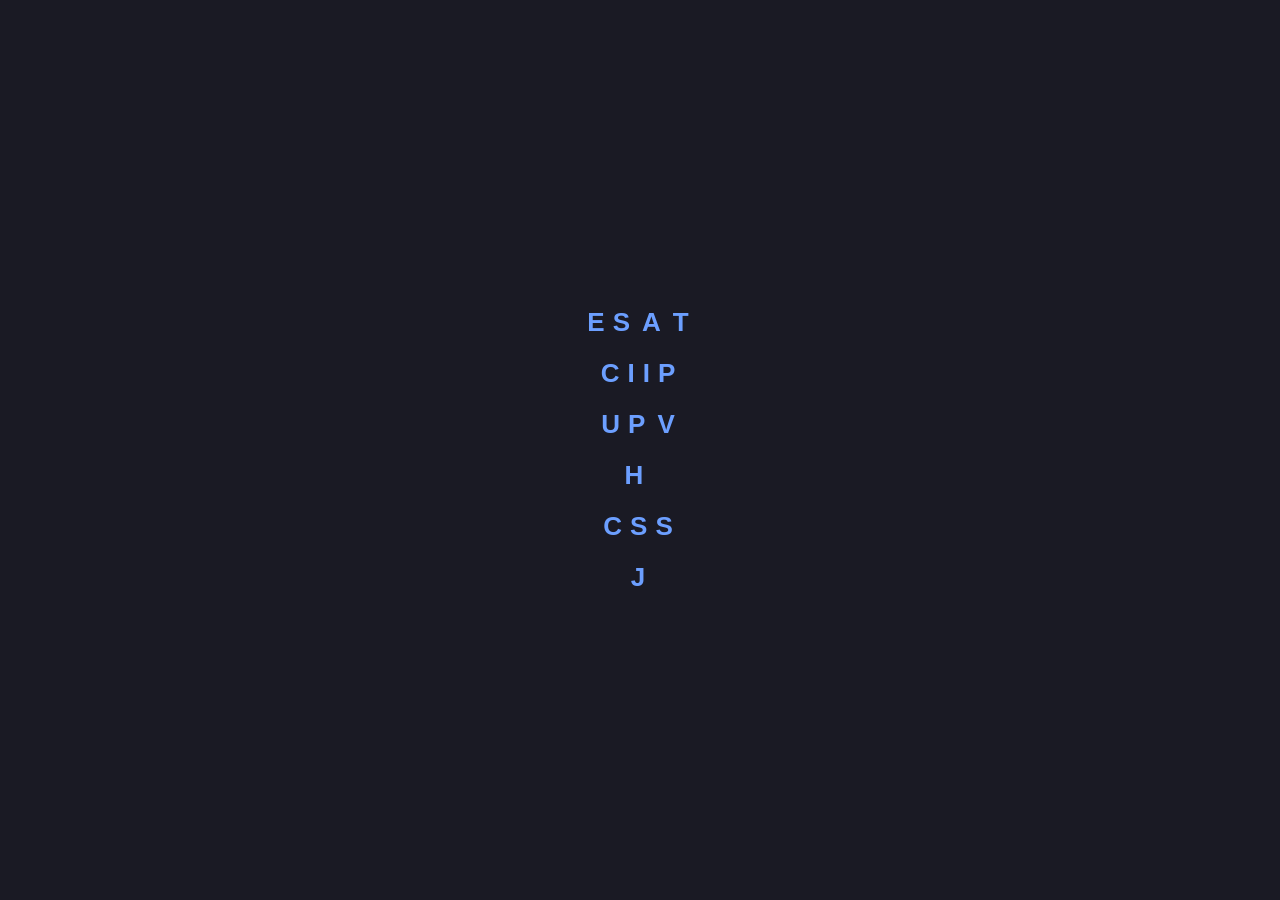
<file: abbreviations-to-text.html>
<!DOCTYPE html>
<html>
<head>
    <meta charset="UTF-8" />
    <title>❤ css & js stuff ❤</title>
    <link rel="stylesheet" href="global.css" />
    <style>
        .flexible-container {
            width: 100%;
            display: flex;
            flex-direction: row;
            justify-content: center;
            align-items: baseline;
            gap: 4px;
            flex-wrap: nowrap;
        }
        body {
            display: flex;
            align-items: center;
            justify-content: center;
            background: #1a1a24;
        }
        .texto {
            white-space: nowrap;
            opacity: 0;
            width: 0;
            overflow: hidden;
            transition: 1.5s;
            font-size: 26px;
            color: #c0c0d0;
        }
        .letra {
            font-size: 26px;
            white-space: pre;
            color: #6c9fff;
            font-weight: bold;
        }
        .container:hover .texto {
            max-width: fit-content;
            width: 100%;
            opacity: 1;
            transition: 2.9s;
        }
        .title-group {
            margin: 20px 0;
        }
    </style>
</head>
<body>
    <div id="root"></div>

    <script>
        const data = [
            { abrev: "ESAT", text: "Escuela Superior de Arte y Tecnología" },
            { abrev: "CIIP", text: "Campus Internacional Inteligencia Pericia" },
            { abrev: "UPV", text: "Universitat Politècnica de València" },
            { abrev: "HTML", text: "HyperText Markup Language" },
            { abrev: "CSS", text: "Cascading Style Sheets" },
            { abrev: "JS", text: "JavaScript" },
        ];

        const root = document.getElementById('root');

        data.forEach(item => {
            const container = document.createElement('div');
            container.className = 'container title-group';

            const flexContainer = document.createElement('div');
            flexContainer.className = 'flexible-container';

            const words = item.text.split(' ');
            let ai = 0;

            words.forEach(word => {
                const letter = item.abrev.charAt(ai);
                if (letter && letter.toUpperCase() === word.charAt(0).toUpperCase()) {
                    const letterLabel = document.createElement('label');
                    letterLabel.className = 'letra';
                    letterLabel.textContent = letter;
                    flexContainer.appendChild(letterLabel);

                    const textLabel = document.createElement('label');
                    textLabel.className = 'texto';
                    textLabel.textContent = word.substring(1);
                    flexContainer.appendChild(textLabel);

                    ai++;
                } else {
                    const textLabel = document.createElement('label');
                    textLabel.className = 'texto';
                    textLabel.textContent = ' ' + word;
                    flexContainer.appendChild(textLabel);
                }
            });

            container.appendChild(flexContainer);
            root.appendChild(container);
        });
    </script>
</body>
</html>
</file>
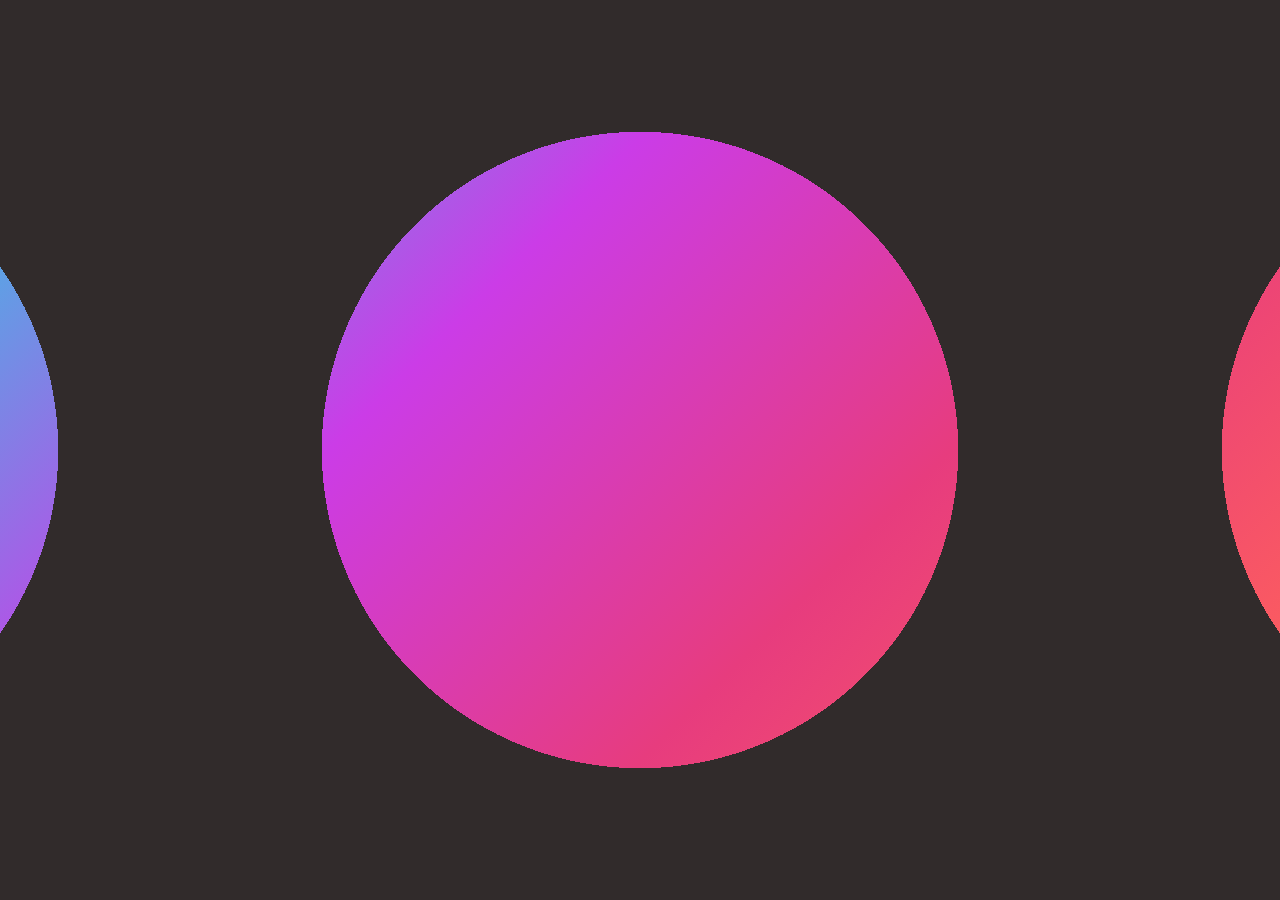
<file: bg-pattern0.html>
<head>
   <title>❤ css & js stuff ❤</title>
   <link rel="stylesheet" href="global.css" />
   <style>
      @keyframes gradient {
         0% {
            background-position: 0 50%
         }

         50% {
            background-position: 100% 50%
         }

         to {
            background-position: 0 50%
         }
      }
      html {
         background: linear-gradient(-45deg, #ff0, #ffa55b, #ff615b, #e73c7e, #cb3ce7, #46b7e4, #23d5ab, #c4ffde);
         background-size: 200% 200%;
         background-position: center;
         -webkit-animation: gradient 5s ease infinite;
         animation: gradient 5s ease infinite;
      }
      body {
         margin: 0;
         width: 100vw;
         height: 100vh;
         background:
            radial-gradient(circle, 
               transparent 50%,
               rgb(49, 43, 43) 50%);
         background-size: 100vh 100vh;
         background-position: center;
         transition: 5s;
      }
      body:hover {
         background-position: center;
         background-size: 2vh 2vh;
         transition: 4s;
      }
   </style>
</head>
<body>
   <!-- <a class="back button" href="index.html"><b>⬅</b></a> -->
</body>
</file>
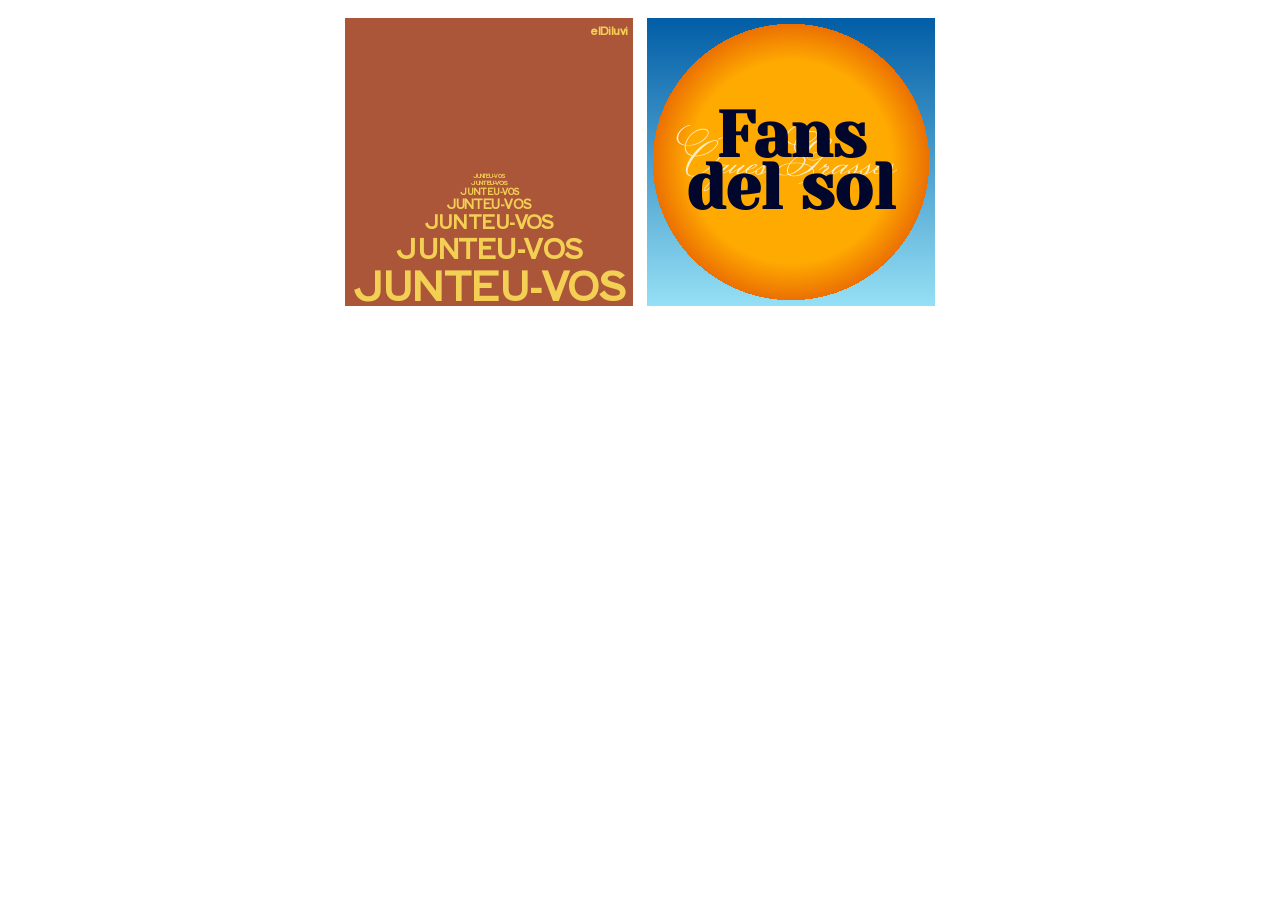
<file: logos.html>
<!DOCTYPE html>

<head>
   <meta charset="UTF-8" />
   <title>❤ css & js stuff ❤</title>
   <link rel="preconnect" href="https://fonts.googleapis.com">
   <link rel="preconnect" href="https://fonts.gstatic.com" crossorigin>
   <link
      href="https://fonts.googleapis.com/css2?family=Monsieur+La+Doulaise&family=Passions+Conflict&family=Shippori+Antique&family=Yeseva+One&display=swap"
      rel="stylesheet">
      <!--//TODO Add hover effects! -->
   <link rel="stylesheet" href="global.css" />
   <style>
      .container {
         zoom: 0.9;
         display: flex;
         flex-direction: row;
         flex-wrap: nowrap;
         gap: 15px;
         justify-content: center;
         align-items: center;
      }
      :root {
         --logo-size: 4em;
         color: azure;
         font-family: 'Poppins', sans-serif;
      }

      .elDiluvi {
         position: relative;
         display: flex;
         flex-direction: column;
         justify-content: flex-end;
         width: 5em;
         aspect-ratio: 1/1;
         background-color: #ab5639;
         color: #f3cf54;
         line-height: 1.1;
         letter-spacing: -0.01em;
         font-size: var(--logo-size);
         font-family: 'Shippori Antique', sans-serif;
         text-align: center;
         font-weight: bold;
         text-decoration: none;
         transition: 0.3s;
      }
      .elDiluvi:hover {
         background-color: #f3cf54;
         color: #ab5639;
         transition: color 0.1s;
      }
      .smaller {
         font-size: 0.69em;
         transition: color 0.1s;
      }
      .elDiluviNom {
         position: absolute;
         top: 0.5em;
         right: 0.5em;
         font-size: 0.2em;
      }

      .oquesGrasses {
         font-size: var(--logo-size);
         line-height: .82;
         width: 5em;
         aspect-ratio: 1/1;
         background-color: transparent;
         background-image:
            radial-gradient(circle,
               #ffaa01 1.75em,
               #eb7002 2.4em,
               transparent 1em),
            linear-gradient(#015da6,
               #95e0f5);
         display: flex;
         justify-content: center;
         align-items: center;
         text-decoration: unset;
      }
      .oquesGrasses:hover {
         background-image:
            radial-gradient(circle,
            #eb7002 1.75em,
            #ffaa01 2.4em,
               transparent 1em),
            linear-gradient(#95e0f5,
               #015da6);
      }
      .oquesNom {
         font-family: 'Monsieur La Doulaise';
         font-size: 0.8em;
         color: rgba(255, 255, 255, 0.806);
         /* z-index: 2;
         opacity:0.9 */
      }
      .fansDelSol {
         font-size: 1.1em;
         font-family: 'Yeseva One', cursive;
         text-align: center;
         font-weight: bolder;
         color: #01062c;
         position: absolute;
         width: 4em
      }
   </style>
</head>
<!--! This is just a simple template as reference for new .htmls in the project -->

<body style="overflow: hidden;">
   <!-- <a class="back button" href="index.html"><b>⬅</b></a> -->
   <div class="container">
      <a class="elDiluvi" href="https://www.youtube.com/watch?v=bWWh0QuKtoE&list=OLAK5uy_kk5D92kCwftGSRlTLWRpBLzp6Oqql-q2E" target="_blank">
         <div class="elDiluviNom">elDiluvi</div>
         <div class="smaller">
            <div class="smaller">
               <div class="smaller">
                  <div class="smaller">
                     <div class="smaller">
                        <div class="smaller">
                           <div class="smaller">
                              JUNTEU-VOS
                           </div>
                           JUNTEU-VOS
                        </div>
                        JUNTEU-VOS
                     </div>
                     JUNTEU-VOS
                  </div>
                  JUNTEU-VOS
               </div>
               JUNTEU-VOS
            </div>
            JUNTEU-VOS
         </div>
      </a>
      
      <a class="oquesGrasses" href="https://www.youtube.com/watch?v=LnJmhbDUVnE&list=OLAK5uy_kvIuB2RzN_jydQQfcue5KKWED9Unw4M0k" target="_blank">
         <div class="fansDelSol">
            Fans del sol
         </div>
         <div class="oquesNom">
            Oques Grasses
         </div>
      </a>
   </div>
</body>
</file>
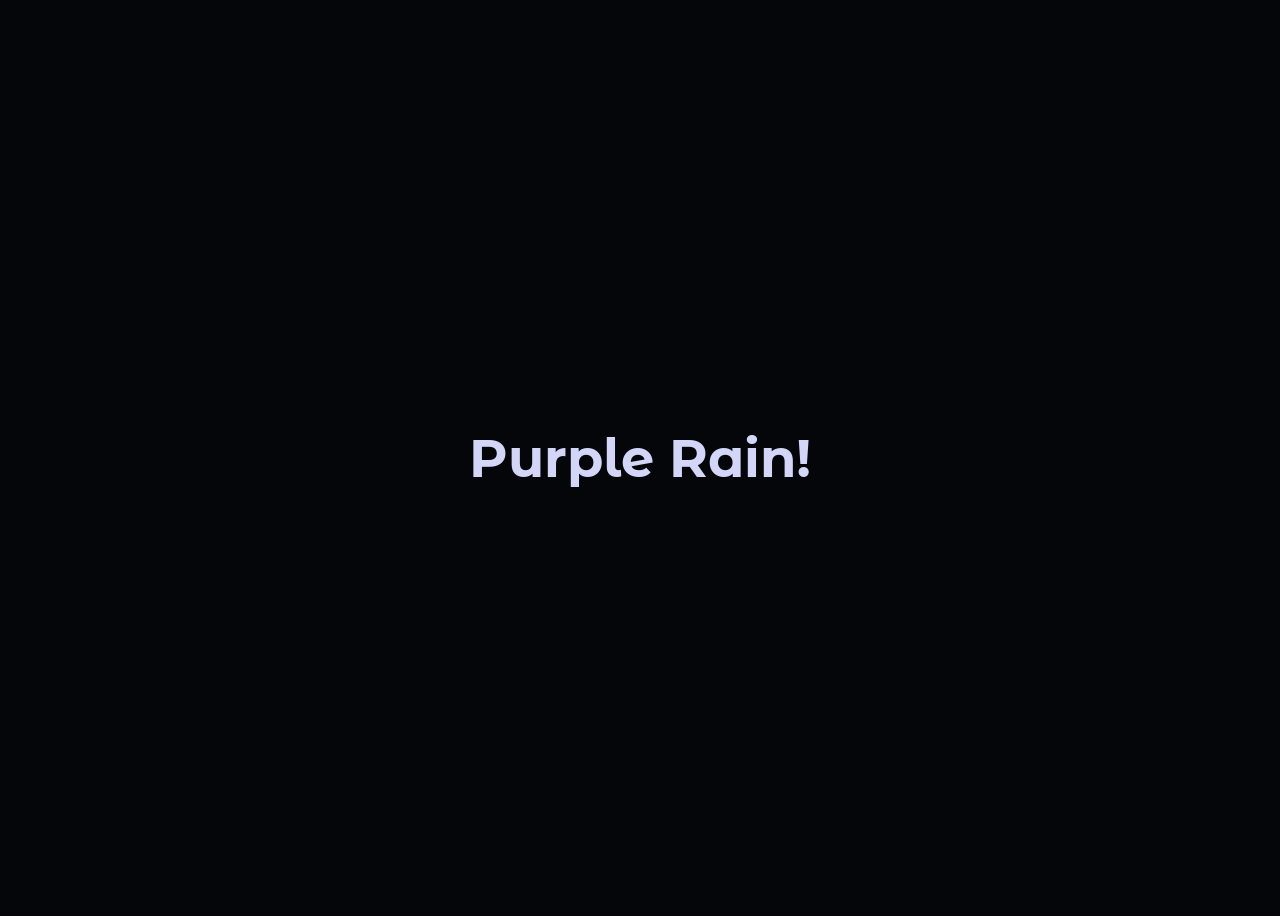
<file: purple-rain.html>
<html>

<head>
   <title>❤ css & js stuff ❤</title>
   <style>
      /* h1 font */
      @import url('https://fonts.googleapis.com/css2?family=Nunito+Sans:wght@200&display=swap');
      @import url('https://fonts.googleapis.com/css2?family=Montserrat+Alternates&family=Nunito+Sans:wght@200&display=swap');
      .back-button {
         color: #36395A;
         background-color: #e3e3e4;
         border-radius: 4px;
         border-width: 0;
         box-shadow: rgb(45 35 66 / 40%) 0 2px 4px, rgb(45 35 66 / 30%) 0 7px 13px -3px, #bcbccc 0 -3px 0 inset;
         padding: 11px 15px;
         text-decoration: none;
         display: flex;
         align-items: center;
         justify-content: center;
         min-width: 100px;
         transition: 0.2s;
         position: fixed;
         top: 40px;
         left: 30px;
         display: block;
         padding: 5px 5px !important;
         min-width: 0;
         font-size: 3rem;
         line-height: 1;
         }
         .back-button:active {
         background-color: #666677;
         color: #ffffff;
         box-shadow: 0 15px 45px rgba(24, 249, 140, 0.034);
         transform: translateY(1px);
         transition: 0.2s;
      }
      :root {
         --main-color: #5c37c2;
         --secondary-color: #d4d6f8;
      }
       body {
          overflow: hidden;
          position: relative;
          background-color: #05060a;
       }
       * {
          scrollbar-width: none;
       }
       *::-webkit-scrollbar {
          display: none;
       }
      *::selection {
         background: var(--secondary-color);
         color: var(--main-color);
      }
      #first-section {
         display: flex;
         align-items: center;
         justify-content: center;
         height: 100vh;
      }
      h1 {
         padding: 1.5rem;
         margin: auto;
         font-size: 3.3rem;
         font-family: 'Montserrat Alternates';
         color: var(--secondary-color);
      }
      #bgCanvas {
         top: 0;
         position: absolute;
         width: 100%;
         height: 100%;
         z-index: -5;
         object-fit: contain;
         pointer-events: none;
      }
   </style>
</head>

<body>
   <!-- <a class="back-button" href="index.html"><b>⬅</b></a> -->
   <canvas id="bgCanvas"></canvas>
    <div id="first-section">
       <h1> Purple Rain! </h1>
    </div>

    <script>
      let bgCanvas = document.createElement('canvas');
      bgCanvas = document.getElementById('bgCanvas');
      let bgCtx = bgCanvas.getContext('2d');
      let h1Element = document.getElementsByTagName('h1')[0];

      let originalWidth = bgCanvas.clientWidth;
      let originalHeight = bgCanvas.clientHeight;

      let passThroughThreshold = 1.9;

      const dpr = window.devicePixelRatio || 1;

      window.addEventListener("resize", _ => {
         bgCanvas.width = bgCanvas.clientWidth;
         bgCanvas.height = bgCanvas.clientHeight;
         bgCtx.fillStyle = "#d4d6f8"; //"#8d92f666"
         bgCtx.strokeStyle = "#5c37c2";

         // bgCtx.beginPath();
         // bgCtx.arc(500, 500, 500, 0, 2 * Math.PI);
         // bgCtx.stroke();
      });

      bgCanvas.width = bgCanvas.clientWidth;
      bgCanvas.height = bgCanvas.clientHeight;

      bgCtx.fillStyle = "#d4d6f8";
      bgCtx.strokeStyle = "#5c37c2";
      class Drop {
         constructor(x, y, height, width) {
            this.x = x;
            this.y = y;
            this.height = height;
            this.width = width;
            this.vx = 0;
            this.vy = 0;
            this.opacity = 1;
            this.bouncing = false;
         }
      }
      let drops = [];
      // for loop fallspeed maximum 20, minimum 4, size maximum 5, minimum 2, x maximum windowwidth, minimum 0, y = -20
      for (let i = 0; i < 1010; i++) {
         let x = Math.random() * (bgCanvas.clientWidth + 30) - 15;
         let y = Math.random() * -4000;
         let height = Math.random() * 18 + 10;
         let width = height / 6;
         drops.push(new Drop(x, y, height, width));
      }

      let drawDrops = _ => {
         drops.forEach(drop => {

            if (drop.y > bgCanvas.clientHeight || drop.width < 0.5 || drop.height < 0.5 || drop.opacity <= 0) {
               drop.y = Math.random() * -2000;
               drop.x = Math.random() * (bgCanvas.clientWidth + 30) - 15;
               drop.height = Math.random() * 20 + 10;
               drop.width = drop.height / 6;
               drop.vx = 0;
               drop.vy = 0;
               drop.opacity = 1;
               drop.bouncing = false;
               return;
            }

            if (drop.bouncing) {
               drop.x += drop.vx;
               drop.y += drop.vy;
               drop.vy += 0.15;
               drop.opacity -= 0.03;
               drop.height *= 0.97;
            } else {
               drop.y += drop.width;
            }

            if (drop.y < -50) return;

            if (!drop.bouncing && drop.width > passThroughThreshold) {
               let hLeft = h1Element.offsetLeft + 20;
               let hRight = h1Element.offsetLeft + h1Element.offsetWidth - 20;
               let hTop = h1Element.offsetTop;
               let hBottom = h1Element.offsetTop + h1Element.offsetHeight;

               if (drop.x > hLeft && drop.x < hRight && drop.y > hTop + 28 && drop.y < hBottom) {
                  drop.bouncing = true;
                  drop.y = hTop - drop.height;
                  drop.vx = (Math.random() - 0.5) * 1.5;
                  drop.vy = -(Math.random() * 1 + 0.3);
               }
            }

            bgCtx.globalAlpha = drop.opacity;
            bgCtx.fillStyle = "#d4d6f8";
            bgCtx.beginPath();
            bgCtx.arc(drop.x + drop.width / 2, drop.y + drop.height / 2, drop.width / 2, 0, Math.PI * 2);
            bgCtx.fill();
            bgCtx.globalAlpha = 1;
         });
      };

      let a = false;
      setTimeout(_ => {
         a = true;
      }, 2000);
      setTimeout(_ => {
         a = false;
      }, 2219);

      let draw = _ => {
         bgCtx.beginPath();
         if (a) {
            bgCtx.rect(h1Element.offsetLeft + 100, h1Element.offsetTop + 200, h1Element.offsetHeight, h1Element.offsetWidth);
            console.log("a: ", a);
         }
         bgCtx.stroke();
         bgCtx.clearRect(0, 0, bgCanvas.clientWidth, bgCanvas.clientHeight);

         drawDrops();
         setTimeout(_ => {
            draw();
         }, 20);
      };
      draw()

   </script>
</body>

</html>
</file>
<file: global.css>
* {
  margin: 0;
  padding: 0;
  box-sizing: border-box;
}
:root {
  font-family: 'Poppins', sans-serif;
}
html,
body {
  margin: 0;
  min-height: 100vh;
  width: 100%;
}
.grid-container {
  padding: 16px;
  display: grid;
  grid-template-columns: repeat(6, 1fr);
  grid-template-rows: 660px 500px 300px 500px 500px 500px;
  grid-template-areas:
    "tasle tasle tasle lavelada lavelada lavelada"
    "ovdr ovdr spain spain color color"
    "ovdr ovdr cellular cellular cellular cellular"
    "logos logos cellular cellular cellular cellular"
    "abbreviations abbreviations purple purple canvas canvas"
    "python python python python python python";
  gap: 12px;
  width: 100%;
  background-color: #0f0f13;
}
.grid-item {
  border-radius: 10px;
  border-radius: 6px;
  position: relative;
}
.grid-item.ovdr {
  grid-area: ovdr;
}
.grid-item.ovdr iframe {
}
.grid-item.spain {
  grid-area: spain;
}
.grid-item.spain iframe {
  background-color: white;
}
.grid-item.color {
  grid-area: color;
}
.grid-item.color iframe {
}
.grid-item.cellular {
  grid-area: cellular;
}

.grid-item.logos {
  grid-area: logos;
}
.grid-item.logos iframe {
  background-color: unset;
}
.grid-item.abbreviations {
  grid-area: abbreviations;
}
.grid-item.abbreviations iframe {
}
.grid-item.purple {
  grid-area: purple;
}
.grid-item.purple iframe {
}
.grid-item.canvas {
  grid-area: canvas;
}
.grid-item.canvas iframe {
  background-color: unset;
}
.grid-item.tasle {
  grid-area: tasle;
}
.grid-item.tasle iframe {
  width: 100%;
  height: 640px;
  border: none;
}
.grid-item.lavelada {
  grid-area: lavelada;
}
.grid-item.lavelada iframe {
  width: 100%;
  height: 640px;
  border: none;
}
.grid-item.python {
  grid-area: python;
}
.python-project {
  display: flex;
  align-items: center;
  gap: 12px;
  margin-bottom: 16px;
}
.python-project img {
  width: 48px;
  height: 48px;
  border-radius: 6px;
  object-fit: cover;
}
.python-info h3 {
  margin-bottom: 4px;
}
.python-info p {
  margin: 0;
}
.grid-item h3 {
  margin-bottom: 8px;
  color: #c0c0d0;
  font-size: 0.85rem;
  font-weight: 600;
  letter-spacing: 0.02em;
  text-transform: uppercase;
}
.grid-item iframe {
  width: 100%;
  height: 95%;
  border: none;
  border-radius: 6px;
  background-color: white;
  display: block;
}
.grid-item p {
  color: #888;
  margin: 6px 0;
  font-size: 0.85rem;
}
.grid-item a {
  color: #6c9fff;
  text-decoration: none;
}
.grid-item a:hover {
  text-decoration: underline;
}
.container {
  display: flex;
  flex-wrap: wrap;
  gap: 15px;
  margin: 20px;
}
.button {
  color: #36395A;
  background-color: #e3e3e4;
  border-radius: 4px;
  border-width: 0;
  box-shadow: rgb(45 35 66 / 40%) 0 2px 4px, rgb(45 35 66 / 30%) 0 7px 13px -3px, #bcbccc 0 -3px 0 inset;
  padding: 11px 15px;
  text-decoration: none;
  display: flex;
  align-items: center;
  justify-content: center;
  min-width: 100px;
  transition: 0.2s;
}
.button:active {
  background-color: #666677;
  color: #ffffff;
  box-shadow: 0 15px 45px rgba(24, 249, 140, 0.034);
  transform: translateY(1px);
  transition: 0.2s;
}
.back {
  position: fixed;
  top: 40px;
  left: 30px;
  display: block;
  padding: 5px 5px !important;
  min-width: 0;
  font-size: 3rem;
  line-height: 1;
}

.main-title {
  color: #ececec;
  background-color: #0f0f13;
  padding: 50px;
  padding-bottom: 20px;
  margin: 0;
}

@media (max-width: 1100px) {
  .main-title {
    font-size: 3rem;
    padding: 20px;
    padding-bottom: 10px;
  }
  .grid-container {
    grid-template-columns: 1fr;
    grid-template-rows: auto;
    grid-template-areas:
      "tasle"
      "lavelada"
      "ovdr"
      "spain"
      "color"
      "cellular"
      "logos"
      "abbreviations"
      "purple"
      "canvas"
      "python";
  }
  .grid-item iframe {
    height: 500px;
  }
  .grid-item.tasle iframe,
  .grid-item.lavelada iframe {
    height: 600px;
  }
  .grid-item.ovdr iframe {
    height: 1500px;
  }
  .grid-item.cellular iframe {
    height: 1000px;
  }
  .grid-item h3 {
    font-size: 2rem;
  }
  .grid-item.spain iframe {
  }
  .grid-item a,
  .python-info p,
  .python-info h3 {
    font-size: 2rem;
  }
  .python-project img {
    width: 70px;
    height: 56px;
  }
}

.skip-btn {
  position: fixed;
  bottom: 30px;
  right: 30px;
  z-index: 9999;
  background: #2a2a3a;
  color: #6c9fff;
  border: 1px solid #3a3a5a;
  border-radius: 50%;
  width: 50px;
  height: 50px;
  font-size: 1.5rem;
  cursor: pointer;
  display: flex;
  align-items: center;
  justify-content: center;
  box-shadow: 0 4px 12px rgba(0,0,0,0.4);
  transition: background 0.2s, transform 0.2s, opacity 0.3s;
  opacity: 1;
}
.skip-btn:hover {
  background: #3a3a4a;
  transform: scale(1.1);
}
</file>
